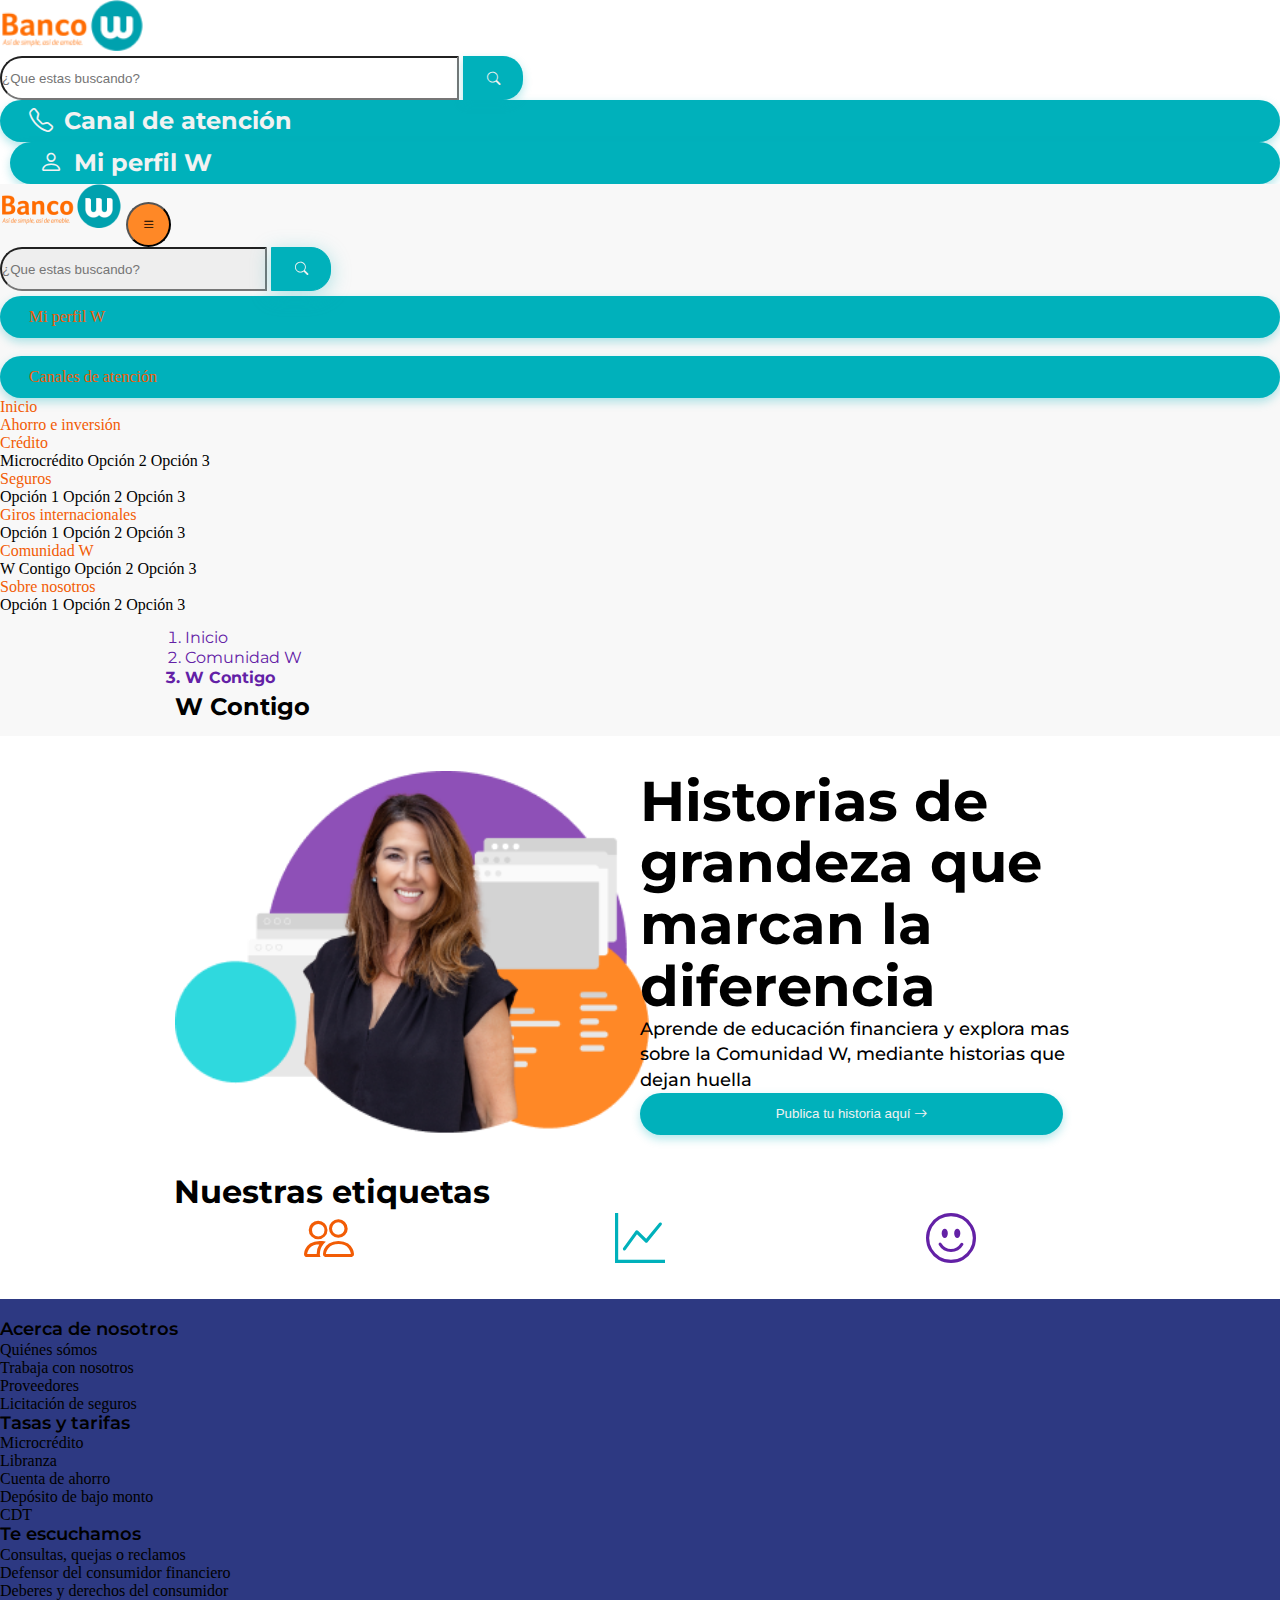
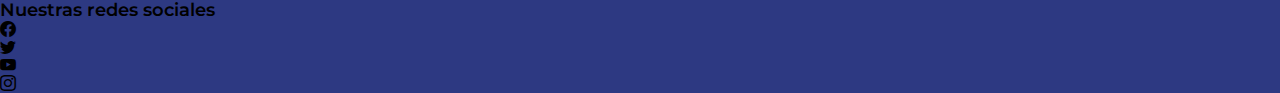
<file: Historias de grandeza/hg.html>
<!DOCTYPE html>
<html lang="en">

<head>
    <meta charset="UTF-8">
    <meta http-equiv="X-UA-Compatible" content="IE=edge">
    <meta name="viewport" content="width=device-width, initial-scale=1.0">
    <title>Historias de Grandeza</title>

    <link rel="stylesheet" href="../style.css">
    <link rel="stylesheet" href="hg.css">
    <link rel="stylesheet" href="../Credito/Microcredito/micro.css">
    <link rel="stylesheet" href="../Codigo-Componentes/Cards/cards.css">
    <link rel="stylesheet" href="../Codigo-Componentes/Tag/style.css">


    <!--Css Bootstrap-->
    <link href="https://cdn.jsdelivr.net/npm/bootstrap@5.3.0-alpha3/dist/css/bootstrap.min.css" rel="stylesheet"
        integrity="sha384-KK94CHFLLe+nY2dmCWGMq91rCGa5gtU4mk92HdvYe+M/SXH301p5ILy+dN9+nJOZ" crossorigin="anonymous">

    <link rel="stylesheet" href="https://cdn.jsdelivr.net/npm/bootstrap-icons@1.10.4/font/bootstrap-icons.css">

    <!--Typography-->
    <link rel="preconnect" href="https://fonts.googleapis.com">
    <link rel="preconnect" href="https://fonts.gstatic.com" crossorigin>
    <link
        href="https://fonts.googleapis.com/css2?family=Montserrat:ital,wght@0,100;0,200;0,300;0,400;0,500;0,600;0,700;0,800;0,900;1,100;1,200;1,300;1,400;1,500;1,600;1,700;1,800;1,900&display=swap"
        rel="stylesheet">

</head>

<body>

    <header>
        <!--Main Navigation-->
        <!-- Primera barra de navegación -->
        <nav class="navbar navbar-expand-lg navbar-light first-nav">
            <div class="container-fluid">
                <!-- Logo -->
                <a class="navbar-brand" href="#">
                    <img class="logo1" src="../images/logo-banco.png" alt="Logo de mi sitio web">
                </a>

                <!-- Buscador -->

                <div class="d-flex justify-content-center align-items-center">
                    <form class="d-flex my-2 my-lg-0">
                        <input class="form-control me-2 placeholder-input-desktop headline4-desktop" type="search"
                            placeholder="¿Que estas buscando?" aria-label="Search">
                        <button class="btn search-button btn-active" type="submit"><i class="bi bi-search"></i></button>
                    </form>
                </div>


                <!-- Botones de canal de atención e iniciar sesión -->
                <div class="collapse navbar-collapse justify-content-end" id="navbarNav">
                    <ul class="navbar-nav">
                        <li class="nav-item ">
                            <a class="nav-link button-medium btn-active text-center headline4" href="#"><i
                                    class="bi bi-telephone distance-icon"></i>Canal de atención</a>
                        </li>
                        <li class="nav-item">
                            <a class="nav-link button-medium btn-active text-center headline4"
                                style="margin-left: 10px;" href="#"><i class="bi bi-person distance-icon"></i>Mi perfil
                                W</a>
                        </li>
                    </ul>
                </div>
            </div>
        </nav>

        <!-- Segunda barra de navegación -->
        <nav class="navbar navbar-expand-lg navbar-dark  second-nav">
            <div class="container-fluid mx-auto ">
                <!-- Marca -->
                <a class="navbar-brand d-md-none" href="#">
                    <img class="logo" src="../images/logo-banco.png" alt="Logo de mi sitio web">
                </a>

                <!-- Botón para abrir la barra de navegación -->
                <button class="navbar-toggler ms-auto button-toggler" type="button" data-bs-toggle="collapse"
                    data-bs-target="#navbarNav2" aria-controls="navbarNav2" aria-expanded="false"
                    aria-label="Toggle navigation">
                    <span class="bi bi-list"></span>
                </button>

                <!-- Opciones de navegación -->

                <div class="collapse navbar-collapse" id="navbarNav2">
                    <form id="search-2" class="d-md-none d-flex mx-auto my-2 my-lg-0">
                        <input class="form-control me-2 placeholder-input-mobile mx-auto" type="search"
                            placeholder="¿Que estas buscando?" aria-label="Search">
                        <button class="btn btn-outline search-button mx-auto" type="submit"><i
                                class="bi bi-search"></i></button>

                    </form>

                    <ul class="navbar-nav mx-auto">
                        <li class="nav-item d-md-none d-block">
                            <a class="nav-link button-medium btn-active text-center text-white mx-auto"
                                style="margin-top: 5px;" href="#">Mi perfil W</a>
                        </li>
                        <li class="nav-item d-md-none d-block">
                            <a class="nav-link button-medium btn-active text-center text-white mx-auto "
                                style="margin-top: 18px;" href="#">Canales de atención</a>
                        </li>


                        <li class="nav-item border-bottom-gg">
                            <a class="nav-link" href="/Landing Page/landing.html">Inicio</a>
                        </li>
                        <li class="nav-item border-bottom-gg">
                            <a class="nav-link" href="#">Ahorro e inversión</a>
                        </li>
                        <li class="nav-item dropdown border-bottom-gg">
                            <a class="nav-link dropdown-toggle nav-link-pressed" href="#" id="navbarDropdown"
                                role="button" data-bs-toggle="dropdown" aria-expanded="false">
                                Crédito
                            </a>
                            <div class="dropdown-menu" aria-labelledby="navbarDropdown">
                                <a class="dropdown-item"
                                    href="../Credito/Microcredito/microcredito.html">Microcrédito</a>
                                <a class="dropdown-item" href="#">Opción 2</a>
                                <a class="dropdown-item" href="#">Opción 3</a>
                            </div>
                        </li>

                        <li class="nav-item dropdown border-bottom-gg">
                            <a class="nav-link dropdown-toggle" href="#" id="navbarDropdown" role="button"
                                data-bs-toggle="dropdown" aria-expanded="false">
                                Seguros
                            </a>
                            <div class="dropdown-menu" aria-labelledby="navbarDropdown">
                                <a class="dropdown-item" href="#">Opción 1</a>
                                <a class="dropdown-item" href="#">Opción 2</a>
                                <a class="dropdown-item" href="#">Opción 3</a>
                            </div>
                        </li>
                        <li class="nav-item dropdown border-bottom-gg">
                            <a class="nav-link dropdown-toggle" href="#" id="navbarDropdown" role="button"
                                data-bs-toggle="dropdown" aria-expanded="false">
                                Giros internacionales
                            </a>
                            <div class="dropdown-menu" aria-labelledby="navbarDropdown">
                                <a class="dropdown-item" href="#">Opción 1</a>
                                <a class="dropdown-item" href="#">Opción 2</a>
                                <a class="dropdown-item" href="#">Opción 3</a>
                            </div>
                        </li>
                        <li class="nav-item dropdown border-bottom-gg">
                            <a class="nav-link dropdown-toggle" href="#" id="navbarDropdown" role="button"
                                data-bs-toggle="dropdown" aria-expanded="false">
                                Comunidad W
                            </a>
                            <div class="dropdown-menu" aria-labelledby="navbarDropdown">
                                <a class="dropdown-item" href="/Historias de grandeza/hg.html">W Contigo</a>
                                <a class="dropdown-item" href="#">Opción 2</a>
                                <a class="dropdown-item" href="#">Opción 3</a>
                            </div>
                        </li>
                        <li class="nav-item dropdown ">
                            <a class="nav-link dropdown-toggle" href="#" id="navbarDropdown" role="button"
                                data-bs-toggle="dropdown" aria-expanded="false">
                                Sobre nosotros
                            </a>
                            <div class="dropdown-menu" aria-labelledby="navbarDropdown">
                                <a class="dropdown-item" href="#">Opción 1</a>
                                <a class="dropdown-item" href="#">Opción 2</a>
                                <a class="dropdown-item" href="#">Opción 3</a>
                            </div>
                        </li>


                    </ul>
                </div>
            </div>
        </nav>
    </header>

    <div class="title-container">

        <nav aria-label="breadcrumb" style="--bs-breadcrumb-divider: '>'">
            <ol class="breadcrumb">
                <li class="breadcrumb-item"><a href="../Landing Page/landing.html">Inicio</a></li>
                <li class="breadcrumb-item"><a href="#">Comunidad W</a></li>
                <li class="breadcrumb-item active" aria-current="page">W Contigo</li>
            </ol>
        </nav>

        <h1 class="headline4">W Contigo</h1>
    </div>

    <article id="share">
        <div id="container-img-share">
            <img class="img-mobile1" src="../images/hg-mobile1.png" alt="">
        </div>
        <div id="container-text-btn">
            <h1 class="headline1"> Historias de grandeza que marcan la diferencia </h1>
            <p class="body1"> Aprende de educación financiera y explora mas sobre la Comunidad W,
                mediante historias que
                dejan huella </p>
            <a href="/Historias de grandeza/hgform.html">

                <button class="button-large btn-active"> Publica tu historia aquí <i class="bi bi-arrow-right"></i>
                </button>
            </a>
        </div>
    </article>

    <div id="filter-container">
        <button class="button-small btn-active"> <i class="bi bi-filter"></i> Filtro </button>
    </div>

    <div id="tags-container" style="padding-top: 20px;">
        <button class="button-medium btn-outline text-button-link-normal"> Aprende en Familia </button>
        <button class="button-medium btn-outline text-button-link-normal"> Crece con tu negocio </button>
        <button class="button-medium btn-outline text-button-link-normal"> Crecemos juntos </button>
    </div>

    <section id="articles-container">
        <article class="card">
            <a href="#">
                <img class="img_in_card" src="../images/hg-mobile2.png" width="328px">
                <section class="tags_section">

                    <!-- Aca es poner las tag que hizo guevara -->
                    <span class="badge rounded-pill w-tag grow-tag">Crecemos Juntos</span>
                    <span class="badge rounded-pill w-tag family-tag">Aprende en Familia</span>
                </section>
                <section>
                    <h5 class="card_tittle ">Me encanta banco W</h5>
                    <p class="text_in_card">Las mejores opciones en cuanto a apoyo financiero, este banco me salvó con
                        su crédito gotahorro ya que me ayudó a... </p>
                </section>

                <section class="options_list">
                    <section class="at_left">
                        <section class="likes_card">
                            <i class="bi bi-heart-fill icon-article"></i>
                            <p class="num_likes">115</p>
                        </section>
                        <section class="comments_card">
                            <i class="bi bi-chat-left-text"></i>
                            <p class="num_comments">15</p>

                        </section>
                    </section>
                    <section class="at_right">
                        <img src="../Codigo-Componentes/Cards/imges/options.svg" alt="">
                    </section>
                </section>
            </a>
        </article>

        <article class="card">
            <a href="#">
                <img class="img_in_card" src="../images/hg-mobile3.png" width="328px">
                <section class="tags_section">

                    <!-- Aca es poner las tag que hizo guevara -->
                    <span class="badge rounded-pill w-tag business-tag">Fortalece tu Negocio</span>
                </section>
                <section>
                    <h5 class="card_tittle ">La constancia nos llevan a cumplir nuestros sueños</h5>
                    <p class="text_in_card">Conoce la historia de Tomás quien, con su empresa de distribución y
                        plásticos ha logrado salir adelante... </p>
                </section>

                <section class="options_list">
                    <section class="at_left">
                        <section class="likes_card">
                            <i class="bi bi-heart-fill icon-article"></i>
                            <p class="num_likes">115</p>
                        </section>
                        <section class="comments_card">
                            <i class="bi bi-chat-left-text"></i>
                            <p class="num_comments">15</p>

                        </section>
                    </section>
                    <section class="at_right">
                        <img src="../Codigo-Componentes/Cards/imges/options.svg" alt="">
                    </section>
                </section>
            </a>
        </article>

        <article class="card">
            <a href="../Historias de grandeza/hgpublish.html">
                <img class="img_in_card" src="../images/hg-mobile4.png" width="328px">
                <section class="tags_section">

                    <!-- Aca es poner las tag que hizo guevara -->
                    <span class="badge rounded-pill w-tag grow-tag">Crecemos Juntos</span>
                </section>
                <section>
                    <h5 class="card_tittle ">Microcrédito una buena opción </h5>
                    <p class="text_in_card">Al principio no sabíamos que era un microcrédito pero luego nos enteramos
                        que era la mejor opción gracias a que.. </p>
                </section>

                <section class="options_list">
                    <section class="at_left">
                        <section class="likes_card">
                            <i class="bi bi-heart-fill icon-article"></i>
                            <p class="num_likes">115</p>
                        </section>
                        <section class="comments_card">
                            <i class="bi bi-chat-left-text"></i>
                            <p class="num_comments">15</p>

                        </section>
                    </section>
                    <section class="at_right">
                        <img src="../Codigo-Componentes/Cards/imges/options.svg" alt="">
                    </section>
                </section>
            </a>
        </article>

        <button class="button-small btn-active" style="margin:30px 20px 10px 20px;"> Ver más </button>
    </section>

    <section id="others-actions">
        <section class="card">
            <a href="/Historias de grandeza/hgform.html">
                <img class="img_in_card" src="../images/hg-mobile5.png" alt="">
                <h5 class="card_tittle ">Atrévete a ser parte de la Comunidad W</h5>
                <p class="text_in_card">Cuéntanos tu historia de grandeza, agrega una categoría y se parte de la
                    comunidad W</p>
                <button class="btn-active medium-active">Publica tu historia</button>
            </a>
        </section>

        <section class="card">
            <a href="#">
                <i class="bi bi-people icon-card"></i>
                <h5 class="card_tittle ">Conoce más sobre
                    nuestras categorías</h5>
                <p class="text_in_card">Aprende sobre nuestras categorías, estas te ayudaran a encontrar las historias
                    que mas se ajusten a tus intereses</p>
                <button class="btn-active medium-active">Continuar</button>

            </a>
        </section>
    </section>

    <section id="ours-labels">
        <h3 class="headline3 h3-desk">Nuestras etiquetas</h3>
        <div id="icons-others">
            <i class="bi bi-people others-icon" style="color: var(--color-orange1)"></i>
            <i class="bi bi-graph-up others-icon 2" style="color: var(--color-blue1)"></i>
            <i class="bi bi-emoji-smile others-icon 3" style="color: var(--color-violet1)"></i>
        </div>
    </section>


    <!-- Footer -->
    <footer class="footerW" style="margin-top: 30px;">
        <div class="container">
            <div class="row">
                <div class="col-md-3">
                    <h5 class="headline5 text-white border-bottom pb-2">Acerca de nosotros</h5>
                    <ul class="list-unstyled">
                        <li><a href="#" class="text-white">Quiénes sómos</a></li>
                        <li><a href="#" class="text-white">Trabaja con nosotros</a></li>
                        <li><a href="#" class="text-white">Proveedores</a></li>
                        <li><a href="#" class="text-white">Licitación de seguros</a></li>
                    </ul>
                </div>
                <div class="col-md-3">
                    <h5 class="headline5 text-white border-bottom pb-2">Tasas y tarifas</h5>
                    <ul class="list-unstyled">
                        <li><a href="#" class="text-white">Microcrédito</a></li>
                        <li><a href="#" class="text-white">Libranza</a></li>
                        <li><a href="#" class="text-white">Cuenta de ahorro</a></li>
                        <li><a href="#" class="text-white">Depósito de bajo monto</a></li>
                        <li><a href="#" class="text-white">CDT</a></li>
                    </ul>
                </div>
                <div class="col-md-3">
                    <h5 class="headline5 text-white border-bottom pb-2">Te escuchamos</h5>
                    <ul class="list-unstyled">
                        <li><a href="#" class="text-white">Consultas, quejas o reclamos</a></li>
                        <li><a href="#" class="text-white">Defensor del consumidor financiero</a></li>
                        <li><a href="#" class="text-white">Deberes y derechos del consumidor</a></li>
                    </ul>
                </div>
                <div class="col-md-3">
                    <h5 class="headline5 text-white border-bottom pb-2">Nuestras redes sociales</h5>
                    <ul class="list-unstyled d-flex ">
                        <li class="px-4"><a href="#" class="text-white "><i class="bi bi-facebook h2"></i></a></li>
                        <li class="px-4"><a href="#" class="text-white"><i class="bi bi-twitter h2"></i></a></li>
                        <li class="px-4"><a href="#" class="text-white"><i class="bi bi-youtube h2 "></i></a></li>
                        <li class="px-4"><a href="#" class="text-white"><i class="bi bi-instagram h2"></i></a></li>
                    </ul>
                </div>
            </div>
        </div>
    </footer>


    <script src="https://cdn.jsdelivr.net/npm/bootstrap@5.3.0-alpha3/dist/js/bootstrap.bundle.min.js"
        integrity="sha384-ENjdO4Dr2bkBIFxQpeoTz1HIcje39Wm4jDKdf19U8gI4ddQ3GYNS7NTKfAdVQSZe" crossorigin="anonymous">
    </script>


</body>

</html>
</file>
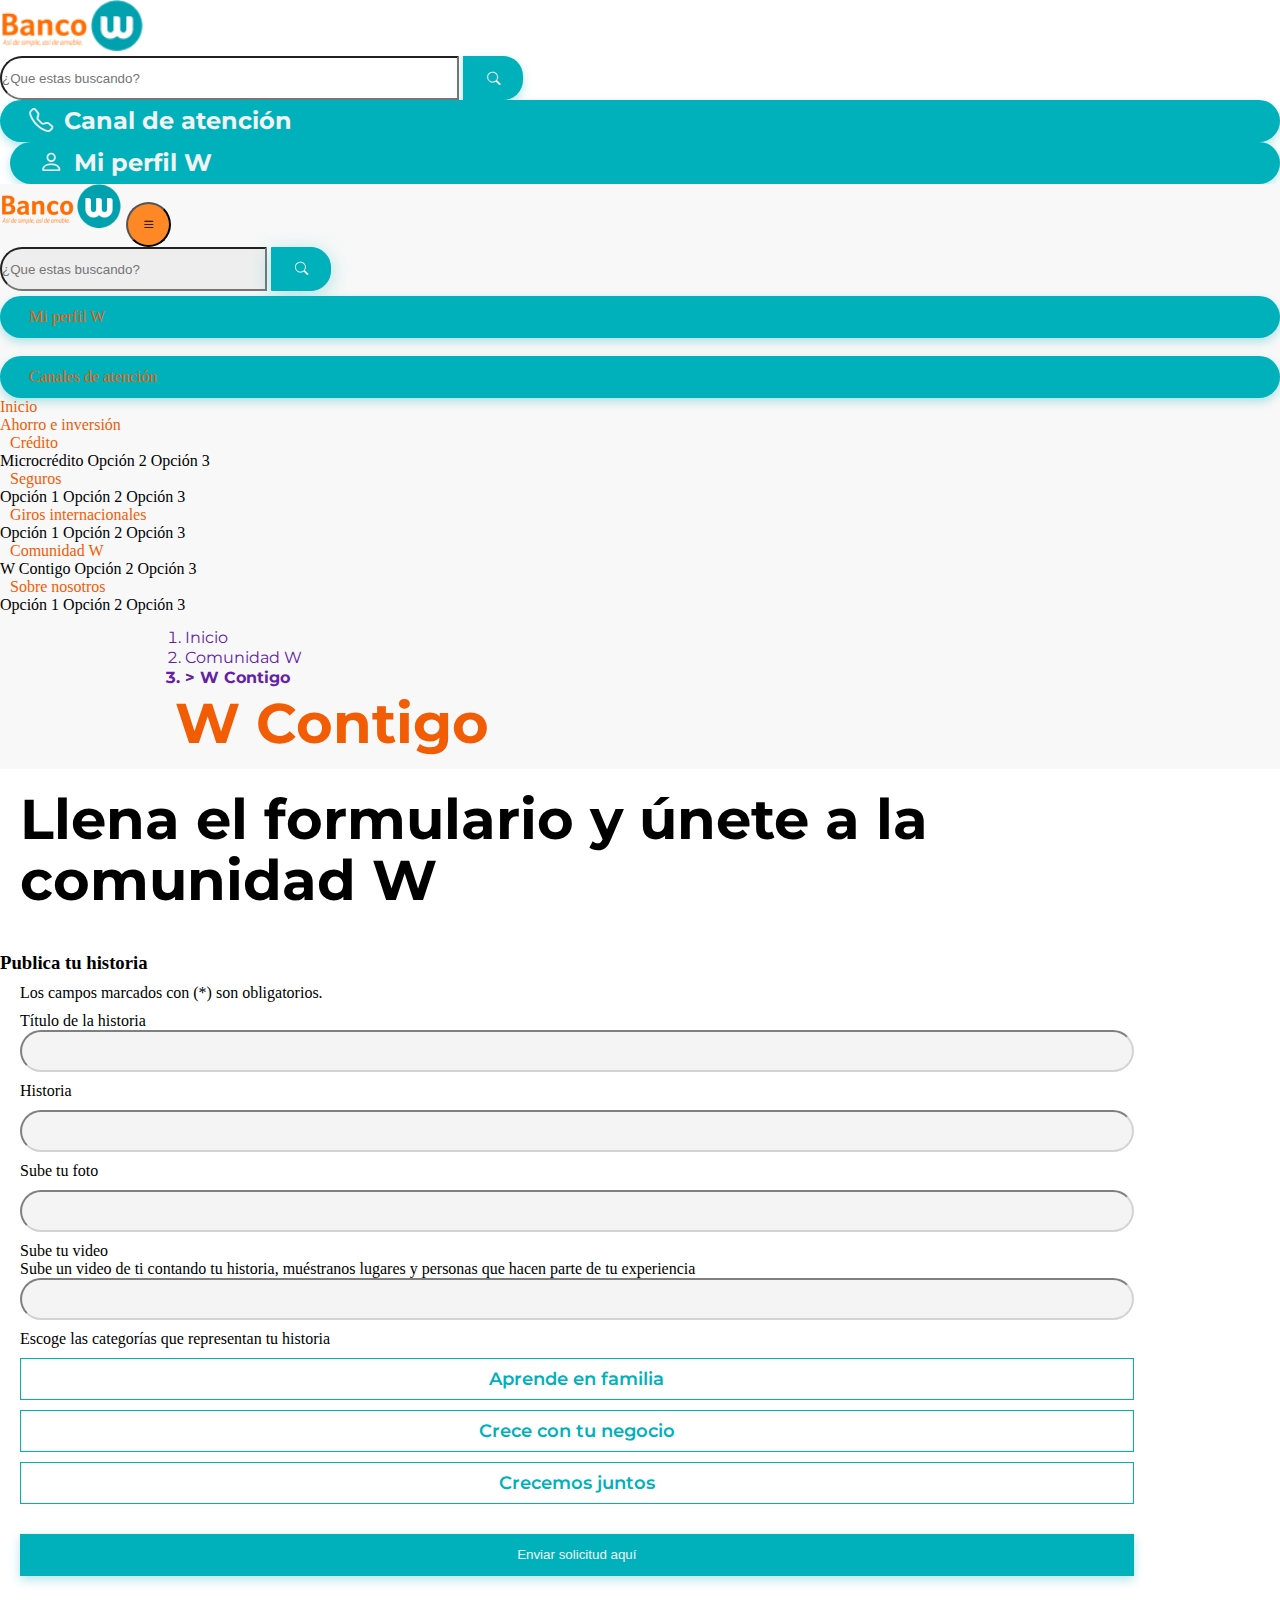
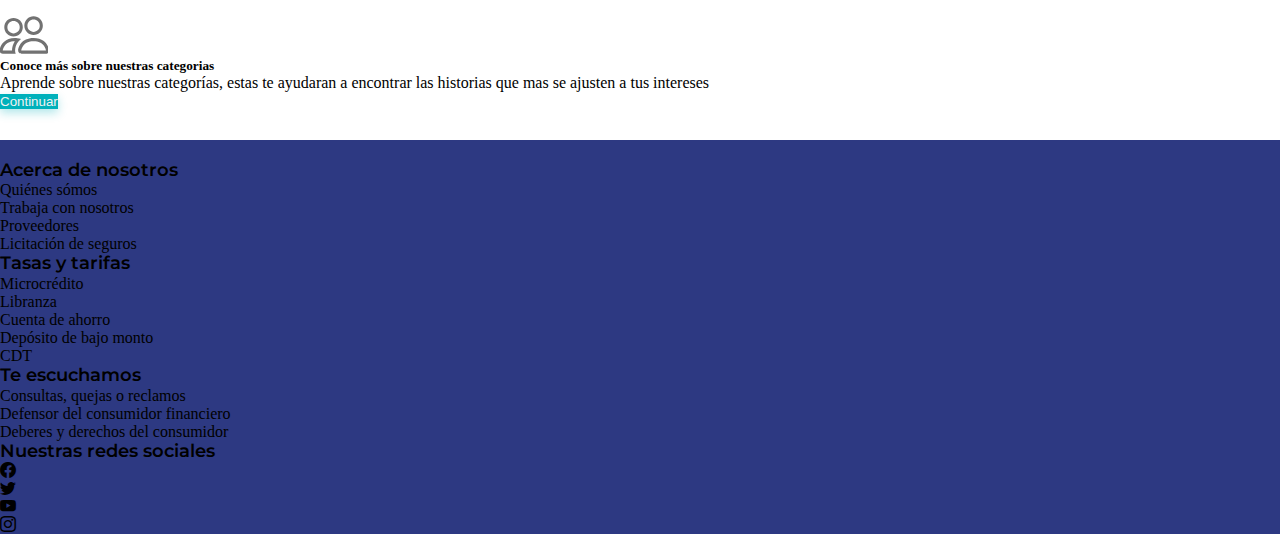
<file: Historias de grandeza/hgform.html>
<!DOCTYPE html>
<html lang="en">

<head>
    <meta charset="UTF-8">
    <meta http-equiv="X-UA-Compatible" content="IE=edge">
    <meta name="viewport" content="width=device-width, initial-scale=1.0">
    <title>Historias de Grandeza</title>
    <link rel="stylesheet" href="../style.css">
    <link rel="stylesheet" href="hg.css">
    <link rel="stylesheet" href="../Credito/Microcredito/micro.css">
    <link rel="stylesheet" href="../Codigo-Componentes/Cards/cards.css">
    <link rel="stylesheet" href="../Codigo-Componentes/Tag/style.css">
    <link rel="stylesheet" href="/Codigo-Componentes/Inputs mobile/insputsStyle.css">

    <!--Css Bootstrap-->
    <link href="https://cdn.jsdelivr.net/npm/bootstrap@5.3.0-alpha3/dist/css/bootstrap.min.css" rel="stylesheet"
        integrity="sha384-KK94CHFLLe+nY2dmCWGMq91rCGa5gtU4mk92HdvYe+M/SXH301p5ILy+dN9+nJOZ" crossorigin="anonymous">

    <link rel="stylesheet" href="https://cdn.jsdelivr.net/npm/bootstrap-icons@1.10.4/font/bootstrap-icons.css">

    <!--Typography-->
    <link rel="preconnect" href="https://fonts.googleapis.com">
    <link rel="preconnect" href="https://fonts.gstatic.com" crossorigin>
    <link
        href="https://fonts.googleapis.com/css2?family=Montserrat:ital,wght@0,100;0,200;0,300;0,400;0,500;0,600;0,700;0,800;0,900;1,100;1,200;1,300;1,400;1,500;1,600;1,700;1,800;1,900&display=swap"
        rel="stylesheet">

</head>

<body>

    <header>
        <!--Main Navigation-->
        <!-- Primera barra de navegación -->
        <nav class="navbar navbar-expand-lg navbar-light first-nav">
            <div class="container-fluid">
                <!-- Logo -->
                <a class="navbar-brand" href="#">
                    <img class="logo1" src="../images/logo-banco.png" alt="Logo de mi sitio web">
                </a>

                <!-- Buscador -->

                <div class="d-flex justify-content-center align-items-center">
                    <form class="d-flex my-2 my-lg-0">
                        <input class="form-control me-2 placeholder-input-desktop headline4-desktop" type="search"
                            placeholder="¿Que estas buscando?" aria-label="Search">
                        <button class="btn search-button btn-active" type="submit"><i class="bi bi-search"></i></button>
                    </form>
                </div>


                <!-- Botones de canal de atención e iniciar sesión -->
                <div class="collapse navbar-collapse justify-content-end" id="navbarNav">
                    <ul class="navbar-nav">
                        <li class="nav-item ">
                            <a class="nav-link button-medium btn-active text-center headline4" href="#"><i
                                    class="bi bi-telephone distance-icon"></i>Canal de atención</a>
                        </li>
                        <li class="nav-item">
                            <a class="nav-link button-medium btn-active text-center headline4"
                                style="margin-left: 10px;" href="#"><i class="bi bi-person distance-icon"></i>Mi perfil
                                W</a>
                        </li>
                    </ul>
                </div>
            </div>
        </nav>

        <!-- Segunda barra de navegación -->
        <nav class="navbar navbar-expand-lg navbar-dark  second-nav">
            <div class="container-fluid mx-auto ">
                <!-- Marca -->
                <a class="navbar-brand d-md-none" href="#">
                    <img class="logo" src="../images/logo-banco.png" alt="Logo de mi sitio web">
                </a>

                <!-- Botón para abrir la barra de navegación -->
                <button class="navbar-toggler ms-auto button-toggler" type="button" data-bs-toggle="collapse"
                    data-bs-target="#navbarNav2" aria-controls="navbarNav2" aria-expanded="false"
                    aria-label="Toggle navigation">
                    <span class="bi bi-list"></span>
                </button>

                <!-- Opciones de navegación -->

                <div class="collapse navbar-collapse" id="navbarNav2">
                    <form id="search-2" class="d-md-none d-flex mx-auto my-2 my-lg-0">
                        <input class="form-control me-2 placeholder-input-mobile mx-auto" type="search"
                            placeholder="¿Que estas buscando?" aria-label="Search">
                        <button class="btn btn-outline search-button mx-auto" type="submit"><i
                                class="bi bi-search"></i></button>

                    </form>

                    <ul class="navbar-nav mx-auto">
                        <li class="nav-item d-md-none d-block">
                            <a class="nav-link button-medium btn-active text-center text-white mx-auto"
                                style="margin-top: 5px;" href="#">Mi perfil W</a>
                        </li>
                        <li class="nav-item d-md-none d-block">
                            <a class="nav-link button-medium btn-active text-center text-white mx-auto "
                                style="margin-top: 18px;" href="#">Canales de atención</a>
                        </li>


                        <li class="nav-item border-bottom-gg">
                            <a class="nav-link" href="/Landing Page/landing.html">Inicio</a>
                        </li>
                        <li class="nav-item border-bottom-gg">
                            <a class="nav-link" href="#">Ahorro e inversión</a>
                        </li>
                        <li class="nav-item dropdown border-bottom-gg">
                            <a class="nav-link dropdown-toggle nav-link-pressed" href="#" id="navbarDropdown"
                                role="button" data-bs-toggle="dropdown" aria-expanded="false">
                                Crédito
                            </a>
                            <div class="dropdown-menu" aria-labelledby="navbarDropdown">
                                <a class="dropdown-item"
                                    href="../Credito/Microcredito/microcredito.html">Microcrédito</a>
                                <a class="dropdown-item" href="#">Opción 2</a>
                                <a class="dropdown-item" href="#">Opción 3</a>
                            </div>
                        </li>

                        <li class="nav-item dropdown border-bottom-gg">
                            <a class="nav-link dropdown-toggle" href="#" id="navbarDropdown" role="button"
                                data-bs-toggle="dropdown" aria-expanded="false">
                                Seguros
                            </a>
                            <div class="dropdown-menu" aria-labelledby="navbarDropdown">
                                <a class="dropdown-item" href="#">Opción 1</a>
                                <a class="dropdown-item" href="#">Opción 2</a>
                                <a class="dropdown-item" href="#">Opción 3</a>
                            </div>
                        </li>
                        <li class="nav-item dropdown border-bottom-gg">
                            <a class="nav-link dropdown-toggle" href="#" id="navbarDropdown" role="button"
                                data-bs-toggle="dropdown" aria-expanded="false">
                                Giros internacionales
                            </a>
                            <div class="dropdown-menu" aria-labelledby="navbarDropdown">
                                <a class="dropdown-item" href="#">Opción 1</a>
                                <a class="dropdown-item" href="#">Opción 2</a>
                                <a class="dropdown-item" href="#">Opción 3</a>
                            </div>
                        </li>
                        <li class="nav-item dropdown border-bottom-gg">
                            <a class="nav-link dropdown-toggle" href="#" id="navbarDropdown" role="button"
                                data-bs-toggle="dropdown" aria-expanded="false">
                                Comunidad W
                            </a>
                            <div class="dropdown-menu" aria-labelledby="navbarDropdown">
                                <a class="dropdown-item" href="/Historias de grandeza/hg.html">W Contigo</a>
                                <a class="dropdown-item" href="#">Opción 2</a>
                                <a class="dropdown-item" href="#">Opción 3</a>
                            </div>
                        </li>
                        <li class="nav-item dropdown ">
                            <a class="nav-link dropdown-toggle" href="#" id="navbarDropdown" role="button"
                                data-bs-toggle="dropdown" aria-expanded="false">
                                Sobre nosotros
                            </a>
                            <div class="dropdown-menu" aria-labelledby="navbarDropdown">
                                <a class="dropdown-item" href="#">Opción 1</a>
                                <a class="dropdown-item" href="#">Opción 2</a>
                                <a class="dropdown-item" href="#">Opción 3</a>
                            </div>
                        </li>


                    </ul>
                </div>
            </div>
        </nav>
    </header>

    <!--Migas de pan-->
    <div class="title-container">

        <nav aria-label="breadcrumb" style="--bs-breadcrumb-divider: '>'">
            <ol class="breadcrumb">
                <li class="breadcrumb-item"><a href="../Landing Page/landing.html">Inicio</a></li>
                <li class="breadcrumb-item"><a href="#">Comunidad W</a></li>
                <a href="../Historias de grandeza/hg.html">
                    <li class="breadcrumb-item active" aria-current="page"> > W Contigo</li>
                </a>
            </ol>
        </nav>

        <h1 class="headline1" style="color: var(--color-orange1)">W Contigo</h1>
    </div>


    <!--Formulario para historias de BancoW-->
    <h1 class="headline1" style="padding: 20px;">Llena el formulario y únete a la comunidad W</h1>

    <section class="card">
        <section class="tittle-in-form">
            <h3 class="card_tittle_form">Publica tu historia</h5>
        </section>
        <form action="" style="padding: 0px;">

            <div>
                <p class="text_aclaracion_campos" style="padding: 10px 20px">Los campos marcados con (*) son
                    obligatorios.</p>
            </div>

            <div class="campo_in_form">
                <p class="nombre_del_campo" style="padding: 0px 20px">Título de la historia</p>
                <input class="form-control rounded-pill"
                    style="width: 87%; height: 42px; margin: 0px 20px; border-color: #D3D3D3; background-color: #F4F4F4; border-radius: 48px;">
            </div>

            <div class="campo_in_form">
                <p class="nombre_del_campo" style="padding: 10px 20px">Historia</p>
                <input class="form-control rounded-pill"
                    style="width: 87%; height: 42px; margin: 0px 20px; border-color: #D3D3D3; background-color: #F4F4F4; border-radius: 48px;">
            </div>

            <div class="campo_in_form">
                <p class="nombre_del_campo" style="padding: 10px 20px">Sube tu foto</p>
                <input class="form-control rounded-pill"
                    style="width: 87%; height: 42px; margin: 0px 20px; border-color: #D3D3D3; background-color: #F4F4F4; border-radius: 48px;">
                <div class="input"></div>
            </div>

            <div class="campo_in_form">
                <p class="nombre_del_campo" style="padding: 10px 20px">Sube tu video</p>
                <p class="text_aclaracion_campos" style="padding: 0px 20px; margin-top: -10px;">Sube un video de ti
                    contando tu historia, muéstranos lugares y
                    personas que hacen parte de tu experiencia </p>
                <input class="form-control rounded-pill"
                    style="width: 87%; height: 42px; margin: 0px 20px; border-color: #D3D3D3; background-color: #F4F4F4; border-radius: 48px;">
            </div>

            <div class="campo_in_form">
                <p class="nombre_del_campo" style="padding: 10px 20px">Escoge las categorías que representan tu historia
                </p>
                <button class="btn rounded-pill text-button-link-normal" type="button" id="Button1"
                    style="width: 87%; height: 42px; margin: 0px 20px; border: 1px solid #00B1BB; background-color: #FFFFFF; color: #00B1BB; margin-bottom: 10px;">
                    Aprende en familia
                </button>
                <br> <!-- Añade un salto de línea para separar los botones -->
                <button class="btn rounded-pill text-button-link-normal" type="button" id="Button2"
                    style="width: 87%; height: 42px; margin: 0px 20px; border: 1px solid #00B1BB; background-color: #FFFFFF; color: #00B1BB; margin-bottom: 10px;">
                    Crece con tu negocio
                </button>
                <br> <!-- Añade un salto de línea para separar los botones -->
                <button class="btn rounded-pill text-button-link-normal" type="button" id="Button3"
                    style="width: 87%; height: 42px; margin: 0px 20px; border: 1px solid #00B1BB; background-color: #FFFFFF; color: #00B1BB; margin-bottom: 10px;">
                    Crecemos juntos
                </button>

                <!-- Script para cambiar el estado del botón al hacer clic -->
                <script>
                    var button1 = document.getElementById('Button1');
                    var button2 = document.getElementById('Button2');
                    var button3 = document.getElementById('Button3');

                    button1.addEventListener('click', function () {
                        this.style.backgroundColor = '#00B1BB';
                        this.style.color = '#FFFFFF';
                    });

                    button2.addEventListener('click', function () {
                        this.style.backgroundColor = '#00B1BB';
                        this.style.color = '#FFFFFF';
                    });

                    button3.addEventListener('click', function () {
                        this.style.backgroundColor = '#00B1BB';
                        this.style.color = '#FFFFFF';
                    });
                </script>
            </div>

            <button class="btn-active large-active" id="submit-btn"
                style="width: 87%; height: 42px; margin: 20px 20px;">Enviar solicitud aquí</button>

            <!-- Elemento emergente -->
            <div id="popup" class="popup">
                <div class="popup-content">
                    <span class="popup-close">&times;</span>
                    <h3>Solicitud enviada exitosamente</h3>
                </div>
            </div>

            <!-- CSS para la tarjeta de confirmación -->
            <style>
                /* Estilos para el elemento emergente */
                .popup {
                    display: none;
                    position: fixed;
                    z-index: 1;
                    left: 0;
                    top: 0;
                    width: 100%;
                    height: 100%;
                    overflow: auto;
                    background-color: rgba(0, 0, 0, 0.4);
                }

                .popup-content {
                    background-color: #f9f9f9;
                    margin: 15% auto;
                    padding: 20px;
                    border: 1px solid #888;
                    width: 50%;
                    border-radius: 20px;
                    font-family: 'Montserrat', sans-serif;
                }

                .popup-close {
                    color: #aaa;
                    float: right;
                    font-size: 28px;
                    font-weight: bold;
                }

                .popup-close:hover,
                .popup-close:focus {
                    color: black;
                    text-decoration: none;
                    cursor: pointer;
                }
            </style>

            <!-- JavaScript para mostrar y ocultar la tarjeta de confirmación -->
            <script>
                const submitBtn = document.getElementById('submit-btn');
                const popup = document.getElementById('popup');
                const popupClose = document.querySelector('.popup-close');

                submitBtn.addEventListener('click', function (event) {
                    event.preventDefault(); // Evitar el comportamiento predeterminado de envío de formulario
                    popup.style.display = 'block';
                });

                popupClose.addEventListener('click', function () {
                    popup.style.display = 'none';
                });

                window.addEventListener('click', function (event) {
                    if (event.target == popup) {
                        popup.style.display = 'none';
                    }
                });
            </script>

        </form>
    </section>

    <!--Card categorías-->
    <section class="card">
        <a href="#">
            <img src="/Codigo-Componentes/Cards/imges/Vectorpersonitas.svg" alt="">
            <h5 class="card_tittle orangeTyped">Conoce más sobre nuestras categorias</h5>
            <p class="text_in_card">Aprende sobre nuestras categorías, estas te ayudaran a encontrar las historias que
                mas se ajusten a tus intereses</p>
            <button class="btn-active large-active">Continuar</button>
        </a>
    </section>

    <script src="https://cdn.jsdelivr.net/npm/bootstrap@5.3.0-alpha3/dist/js/bootstrap.bundle.min.js"
        integrity="sha384-ENjdO4Dr2bkBIFxQpeoTz1HIcje39Wm4jDKdf19U8gI4ddQ3GYNS7NTKfAdVQSZe" crossorigin="anonymous">
    </script>

    <!-- Footer -->
    <footer class="footerW" style="margin-top: 30px;">
        <div class="container">
            <div class="row">
                <div class="col-md-3">
                    <h5 class="headline5 text-white border-bottom pb-2">Acerca de nosotros</h5>
                    <ul class="list-unstyled">
                        <li><a href="#" class="text-white">Quiénes sómos</a></li>
                        <li><a href="#" class="text-white">Trabaja con nosotros</a></li>
                        <li><a href="#" class="text-white">Proveedores</a></li>
                        <li><a href="#" class="text-white">Licitación de seguros</a></li>
                    </ul>
                </div>
                <div class="col-md-3">
                    <h5 class="headline5 text-white border-bottom pb-2">Tasas y tarifas</h5>
                    <ul class="list-unstyled">
                        <li><a href="#" class="text-white">Microcrédito</a></li>
                        <li><a href="#" class="text-white">Libranza</a></li>
                        <li><a href="#" class="text-white">Cuenta de ahorro</a></li>
                        <li><a href="#" class="text-white">Depósito de bajo monto</a></li>
                        <li><a href="#" class="text-white">CDT</a></li>
                    </ul>
                </div>
                <div class="col-md-3">
                    <h5 class="headline5 text-white border-bottom pb-2">Te escuchamos</h5>
                    <ul class="list-unstyled">
                        <li><a href="#" class="text-white">Consultas, quejas o reclamos</a></li>
                        <li><a href="#" class="text-white">Defensor del consumidor financiero</a></li>
                        <li><a href="#" class="text-white">Deberes y derechos del consumidor</a></li>
                    </ul>
                </div>
                <div class="col-md-3">
                    <h5 class="headline5 text-white border-bottom pb-2">Nuestras redes sociales</h5>
                    <ul class="list-unstyled d-flex ">
                        <li class="px-4"><a href="#" class="text-white "><i class="bi bi-facebook h2"></i></a></li>
                        <li class="px-4"><a href="#" class="text-white"><i class="bi bi-twitter h2"></i></a></li>
                        <li class="px-4"><a href="#" class="text-white"><i class="bi bi-youtube h2 "></i></a></li>
                        <li class="px-4"><a href="#" class="text-white"><i class="bi bi-instagram h2"></i></a></li>
                    </ul>
                </div>
            </div>
        </div>
    </footer>


</body>

</html>
</file>
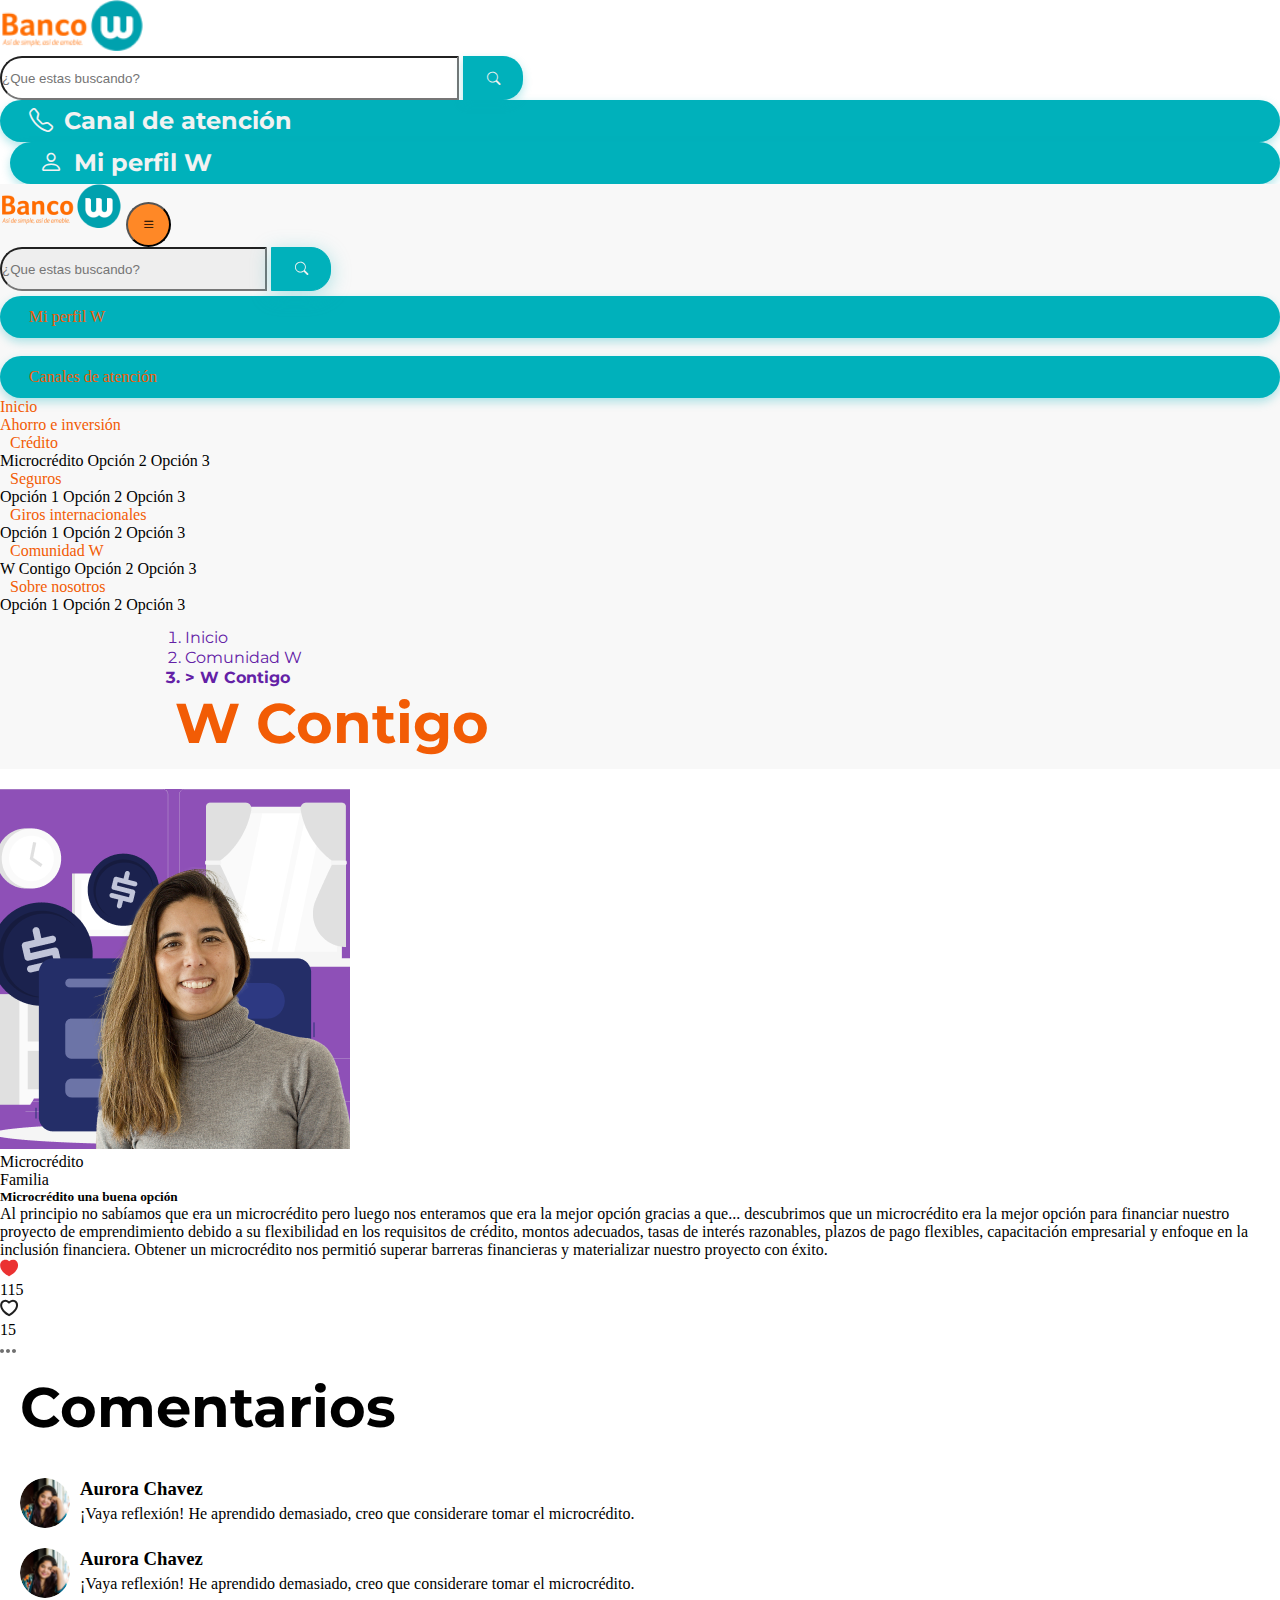
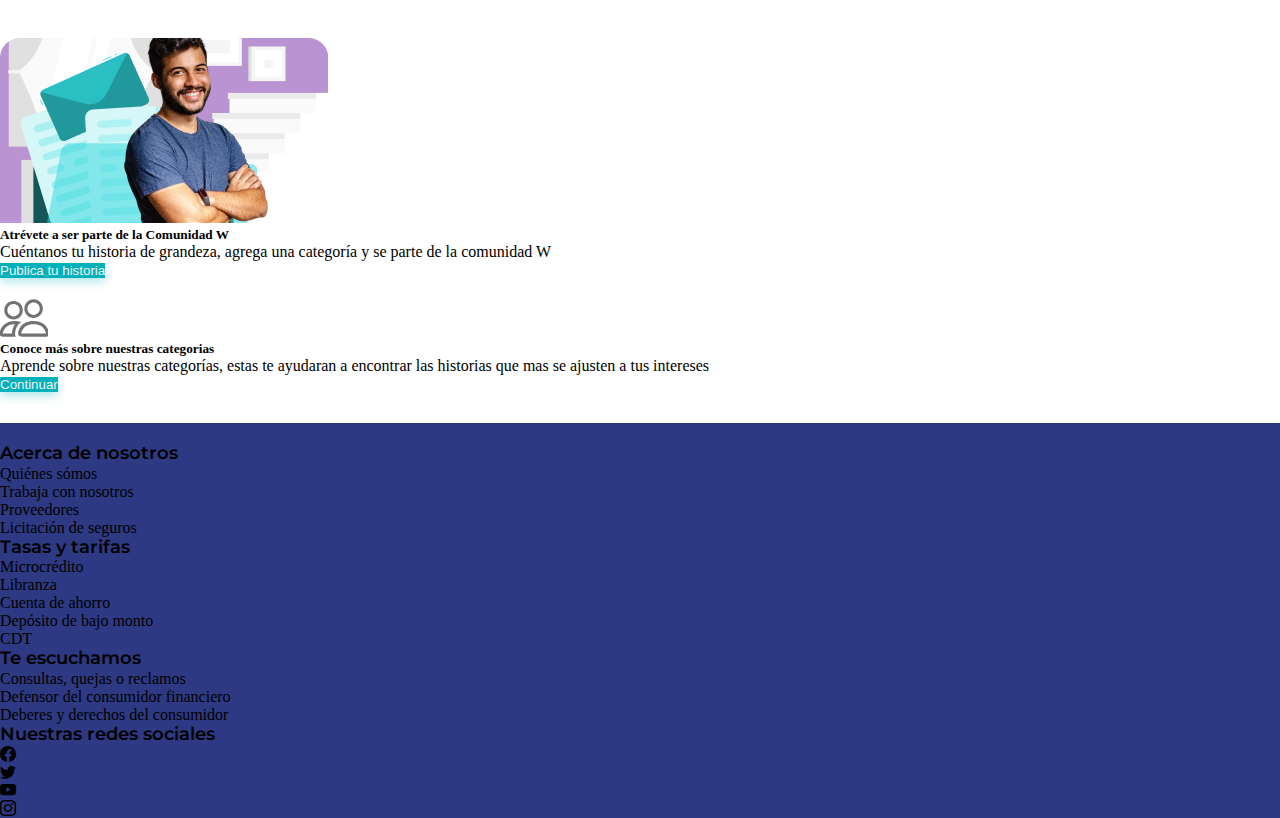
<file: Historias de grandeza/hgpublish.html>
<!DOCTYPE html>
<html lang="en">

<head>
    <meta charset="UTF-8">
    <meta http-equiv="X-UA-Compatible" content="IE=edge">
    <meta name="viewport" content="width=device-width, initial-scale=1.0">
    <title>Historias de Grandeza</title>
    <link rel="stylesheet" href="../style.css">
    <link rel="stylesheet" href="hg.css">
    <link rel="stylesheet" href="../Credito/Microcredito/micro.css">
    <link rel="stylesheet" href="../Codigo-Componentes/Cards/cards.css">
    <link rel="stylesheet" href="../Codigo-Componentes/Tag/style.css">
    <link rel="stylesheet" href="/Codigo-Componentes/Inputs mobile/insputsStyle.css">

    <!--Css Bootstrap-->
    <link href="https://cdn.jsdelivr.net/npm/bootstrap@5.3.0-alpha3/dist/css/bootstrap.min.css" rel="stylesheet"
        integrity="sha384-KK94CHFLLe+nY2dmCWGMq91rCGa5gtU4mk92HdvYe+M/SXH301p5ILy+dN9+nJOZ" crossorigin="anonymous">

    <link rel="stylesheet" href="https://cdn.jsdelivr.net/npm/bootstrap-icons@1.10.4/font/bootstrap-icons.css">

    <!--Typography-->
    <link rel="preconnect" href="https://fonts.googleapis.com">
    <link rel="preconnect" href="https://fonts.gstatic.com" crossorigin>
    <link
        href="https://fonts.googleapis.com/css2?family=Montserrat:ital,wght@0,100;0,200;0,300;0,400;0,500;0,600;0,700;0,800;0,900;1,100;1,200;1,300;1,400;1,500;1,600;1,700;1,800;1,900&display=swap"
        rel="stylesheet">

</head>

<body>

    <header>
        <!--Main Navigation-->
        <!-- Primera barra de navegación -->
        <nav class="navbar navbar-expand-lg navbar-light first-nav">
            <div class="container-fluid">
                <!-- Logo -->
                <a class="navbar-brand" href="#">
                    <img class="logo1" src="../images/logo-banco.png" alt="Logo de mi sitio web">
                </a>

                <!-- Buscador -->

                <div class="d-flex justify-content-center align-items-center">
                    <form class="d-flex my-2 my-lg-0">
                        <input class="form-control me-2 placeholder-input-desktop headline4-desktop" type="search"
                            placeholder="¿Que estas buscando?" aria-label="Search">
                        <button class="btn search-button btn-active" type="submit"><i class="bi bi-search"></i></button>
                    </form>
                </div>


                <!-- Botones de canal de atención e iniciar sesión -->
                <div class="collapse navbar-collapse justify-content-end" id="navbarNav">
                    <ul class="navbar-nav">
                        <li class="nav-item ">
                            <a class="nav-link button-medium btn-active text-center headline4" href="#"><i
                                    class="bi bi-telephone distance-icon"></i>Canal de atención</a>
                        </li>
                        <li class="nav-item">
                            <a class="nav-link button-medium btn-active text-center headline4"
                                style="margin-left: 10px;" href="#"><i class="bi bi-person distance-icon"></i>Mi perfil
                                W</a>
                        </li>
                    </ul>
                </div>
            </div>
        </nav>

        <!-- Segunda barra de navegación -->
        <nav class="navbar navbar-expand-lg navbar-dark  second-nav">
            <div class="container-fluid mx-auto ">
                <!-- Marca -->
                <a class="navbar-brand d-md-none" href="#">
                    <img class="logo" src="../images/logo-banco.png" alt="Logo de mi sitio web">
                </a>

                <!-- Botón para abrir la barra de navegación -->
                <button class="navbar-toggler ms-auto button-toggler" type="button" data-bs-toggle="collapse"
                    data-bs-target="#navbarNav2" aria-controls="navbarNav2" aria-expanded="false"
                    aria-label="Toggle navigation">
                    <span class="bi bi-list"></span>
                </button>

                <!-- Opciones de navegación -->

                <div class="collapse navbar-collapse" id="navbarNav2">
                    <form id="search-2" class="d-md-none d-flex mx-auto my-2 my-lg-0">
                        <input class="form-control me-2 placeholder-input-mobile mx-auto" type="search"
                            placeholder="¿Que estas buscando?" aria-label="Search">
                        <button class="btn btn-outline search-button mx-auto" type="submit"><i
                                class="bi bi-search"></i></button>

                    </form>

                    <ul class="navbar-nav mx-auto">
                        <li class="nav-item d-md-none d-block">
                            <a class="nav-link button-medium btn-active text-center text-white mx-auto"
                                style="margin-top: 5px;" href="#">Mi perfil W</a>
                        </li>
                        <li class="nav-item d-md-none d-block">
                            <a class="nav-link button-medium btn-active text-center text-white mx-auto "
                                style="margin-top: 18px;" href="#">Canales de atención</a>
                        </li>


                        <li class="nav-item border-bottom-gg">
                            <a class="nav-link" href="/Landing Page/landing.html">Inicio</a>
                        </li>
                        <li class="nav-item border-bottom-gg">
                            <a class="nav-link" href="#">Ahorro e inversión</a>
                        </li>
                        <li class="nav-item dropdown border-bottom-gg">
                            <a class="nav-link dropdown-toggle nav-link-pressed" href="#" id="navbarDropdown"
                                role="button" data-bs-toggle="dropdown" aria-expanded="false">
                                Crédito
                            </a>
                            <div class="dropdown-menu" aria-labelledby="navbarDropdown">
                                <a class="dropdown-item"
                                    href="../Credito/Microcredito/microcredito.html">Microcrédito</a>
                                <a class="dropdown-item" href="#">Opción 2</a>
                                <a class="dropdown-item" href="#">Opción 3</a>
                            </div>
                        </li>

                        <li class="nav-item dropdown border-bottom-gg">
                            <a class="nav-link dropdown-toggle" href="#" id="navbarDropdown" role="button"
                                data-bs-toggle="dropdown" aria-expanded="false">
                                Seguros
                            </a>
                            <div class="dropdown-menu" aria-labelledby="navbarDropdown">
                                <a class="dropdown-item" href="#">Opción 1</a>
                                <a class="dropdown-item" href="#">Opción 2</a>
                                <a class="dropdown-item" href="#">Opción 3</a>
                            </div>
                        </li>
                        <li class="nav-item dropdown border-bottom-gg">
                            <a class="nav-link dropdown-toggle" href="#" id="navbarDropdown" role="button"
                                data-bs-toggle="dropdown" aria-expanded="false">
                                Giros internacionales
                            </a>
                            <div class="dropdown-menu" aria-labelledby="navbarDropdown">
                                <a class="dropdown-item" href="#">Opción 1</a>
                                <a class="dropdown-item" href="#">Opción 2</a>
                                <a class="dropdown-item" href="#">Opción 3</a>
                            </div>
                        </li>
                        <li class="nav-item dropdown border-bottom-gg">
                            <a class="nav-link dropdown-toggle" href="#" id="navbarDropdown" role="button"
                                data-bs-toggle="dropdown" aria-expanded="false">
                                Comunidad W
                            </a>
                            <div class="dropdown-menu" aria-labelledby="navbarDropdown">
                                <a class="dropdown-item" href="/Historias de grandeza/hg.html">W Contigo</a>
                                <a class="dropdown-item" href="#">Opción 2</a>
                                <a class="dropdown-item" href="#">Opción 3</a>
                            </div>
                        </li>
                        <li class="nav-item dropdown ">
                            <a class="nav-link dropdown-toggle" href="#" id="navbarDropdown" role="button"
                                data-bs-toggle="dropdown" aria-expanded="false">
                                Sobre nosotros
                            </a>
                            <div class="dropdown-menu" aria-labelledby="navbarDropdown">
                                <a class="dropdown-item" href="#">Opción 1</a>
                                <a class="dropdown-item" href="#">Opción 2</a>
                                <a class="dropdown-item" href="#">Opción 3</a>
                            </div>
                        </li>


                    </ul>
                </div>
            </div>
        </nav>
    </header>


    <!--Migas de pan-->
    <div class="title-container">

        <nav aria-label="breadcrumb" style="--bs-breadcrumb-divider: '>'">
            <ol class="breadcrumb">
                <li class="breadcrumb-item"><a href="../Landing Page/landing.html">Inicio</a></li>
                <li class="breadcrumb-item"><a href="#">Comunidad W</a></li>
                <a href="../Historias de grandeza/hg.html">
                    <li class="breadcrumb-item active" aria-current="page"> > W Contigo</li>
                </a>
            </ol>
        </nav>

        <h1 class="headline1" style="color: var(--color-orange1)">W Contigo</h1>
    </div>



    <!--Card publicación-->
    <section class="card">
        <a href="#">
            <img class="img_in_card" src="/images/publicacionblog1.png" alt="">
            <section class="tags_section">
                <p>Microcrédito</p>
                <p>Familia</p>
            </section>
            <section>
                <h5 class="card_tittle ">Microcrédito una buena opción</h5>
                <p class="text_in_card">Al principio no sabíamos que era un microcrédito pero luego nos enteramos
                    que
                    era la mejor opción gracias a que... descubrimos que un microcrédito era la mejor opción para
                    financiar nuestro proyecto de emprendimiento debido a su flexibilidad en los requisitos de
                    crédito,
                    montos adecuados, tasas de interés razonables, plazos de pago flexibles, capacitación
                    empresarial y
                    enfoque en la inclusión financiera. Obtener un microcrédito nos permitió superar barreras
                    financieras y materializar nuestro proyecto con éxito.</p>
            </section>

            <section class="options_list">
                <section class="at_left">
                    <section class="likes_card">
                        <img src="/Codigo-Componentes/Cards/imges/heart.svg" alt="">
                        <p class="num_likes">115</p>
                    </section>
                    <section class="comments_card">
                        <img src="/Codigo-Componentes/Cards/imges/heart2.svg" alt="">
                        <p class="num_comments">15</p>

                    </section>
                </section>
                <section class="at_right">
                    <img src="/Codigo-Componentes/Cards/imges/options.svg" alt="">
                </section>
            </section>

        </a>
    </section>

    <h1 class="headline1" style="padding: 20px;">Comentarios</h1>

    <style>
        .comments-section {
            margin: 20px;
        }

        .comment {
            display: flex;
            margin-bottom: 20px;
        }

        .avatar {
            width: 50px;
            height: 50px;
            border-radius: 50%;
            margin-right: 10px;
        }

        .comment-content {
            flex: 1;
        }

        .comment-content h3 {
            margin: 0;
        }

        .comment-content p {
            margin-top: 5px;
        }
    </style>

    <section class="comments-section">
        <div class="comment">
            <img src="/images/Views-images-avatars.png" alt="Avatar 1" class="avatar">
            <div class="comment-content">
                <h3>Aurora Chavez</h3>
                <p>¡Vaya reflexión! He aprendido demasiado, creo que considerare tomar el microcrédito.</p>
            </div>
        </div>

        <div class="comment">
            <img src="/images/Views-images-avatars.png" alt="Avatar 2" class="avatar">
            <div class="comment-content">
                <h3>Aurora Chavez</h3>
                <p>¡Vaya reflexión! He aprendido demasiado, creo que considerare tomar el microcrédito.</p>
            </div>
        </div>
    </section>

    <!--Card parte comunidad W-->
    <section class="card">
        <a href="#">
            <img class="img_in_card" src="/images/hg-mobile5.png" alt="">
            <h5 class="card_tittle ">Atrévete a ser parte de la Comunidad W</h5>
            <p class="text_in_card">Cuéntanos tu historia de grandeza, agrega una categoría y se parte de la
                comunidad W
            </p>
            <button class="btn-active medium-active">Publica tu historia</button>

        </a>
    </section>

    <!--Card categorías-->
    <section class="card">
        <a href="#">
            <img src="/Codigo-Componentes/Cards/imges/Vectorpersonitas.svg" alt="">
            <h5 class="card_tittle orangeTyped">Conoce más sobre nuestras categorias</h5>
            <p class="text_in_card">Aprende sobre nuestras categorías, estas te ayudaran a encontrar las historias
                que
                mas se ajusten a tus intereses</p>
            <button class="btn-active large-active">Continuar</button>
        </a>
    </section>

    <script src="https://cdn.jsdelivr.net/npm/bootstrap@5.3.0-alpha3/dist/js/bootstrap.bundle.min.js"
        integrity="sha384-ENjdO4Dr2bkBIFxQpeoTz1HIcje39Wm4jDKdf19U8gI4ddQ3GYNS7NTKfAdVQSZe" crossorigin="anonymous">
    </script>

    <!-- Footer -->
    <footer class="footerW" style="margin-top: 30px;">
        <div class="container">
            <div class="row">
                <div class="col-md-3">
                    <h5 class="headline5 text-white border-bottom pb-2">Acerca de nosotros</h5>
                    <ul class="list-unstyled">
                        <li><a href="#" class="text-white">Quiénes sómos</a></li>
                        <li><a href="#" class="text-white">Trabaja con nosotros</a></li>
                        <li><a href="#" class="text-white">Proveedores</a></li>
                        <li><a href="#" class="text-white">Licitación de seguros</a></li>
                    </ul>
                </div>
                <div class="col-md-3">
                    <h5 class="headline5 text-white border-bottom pb-2">Tasas y tarifas</h5>
                    <ul class="list-unstyled">
                        <li><a href="#" class="text-white">Microcrédito</a></li>
                        <li><a href="#" class="text-white">Libranza</a></li>
                        <li><a href="#" class="text-white">Cuenta de ahorro</a></li>
                        <li><a href="#" class="text-white">Depósito de bajo monto</a></li>
                        <li><a href="#" class="text-white">CDT</a></li>
                    </ul>
                </div>
                <div class="col-md-3">
                    <h5 class="headline5 text-white border-bottom pb-2">Te escuchamos</h5>
                    <ul class="list-unstyled">
                        <li><a href="#" class="text-white">Consultas, quejas o reclamos</a></li>
                        <li><a href="#" class="text-white">Defensor del consumidor financiero</a></li>
                        <li><a href="#" class="text-white">Deberes y derechos del consumidor</a></li>
                    </ul>
                </div>
                <div class="col-md-3">
                    <h5 class="headline5 text-white border-bottom pb-2">Nuestras redes sociales</h5>
                    <ul class="list-unstyled d-flex ">
                        <li class="px-4"><a href="#" class="text-white "><i class="bi bi-facebook h2"></i></a></li>
                        <li class="px-4"><a href="#" class="text-white"><i class="bi bi-twitter h2"></i></a></li>
                        <li class="px-4"><a href="#" class="text-white"><i class="bi bi-youtube h2 "></i></a></li>
                        <li class="px-4"><a href="#" class="text-white"><i class="bi bi-instagram h2"></i></a></li>
                    </ul>
                </div>
            </div>
        </div>
    </footer>


</body>

</html>
</file>
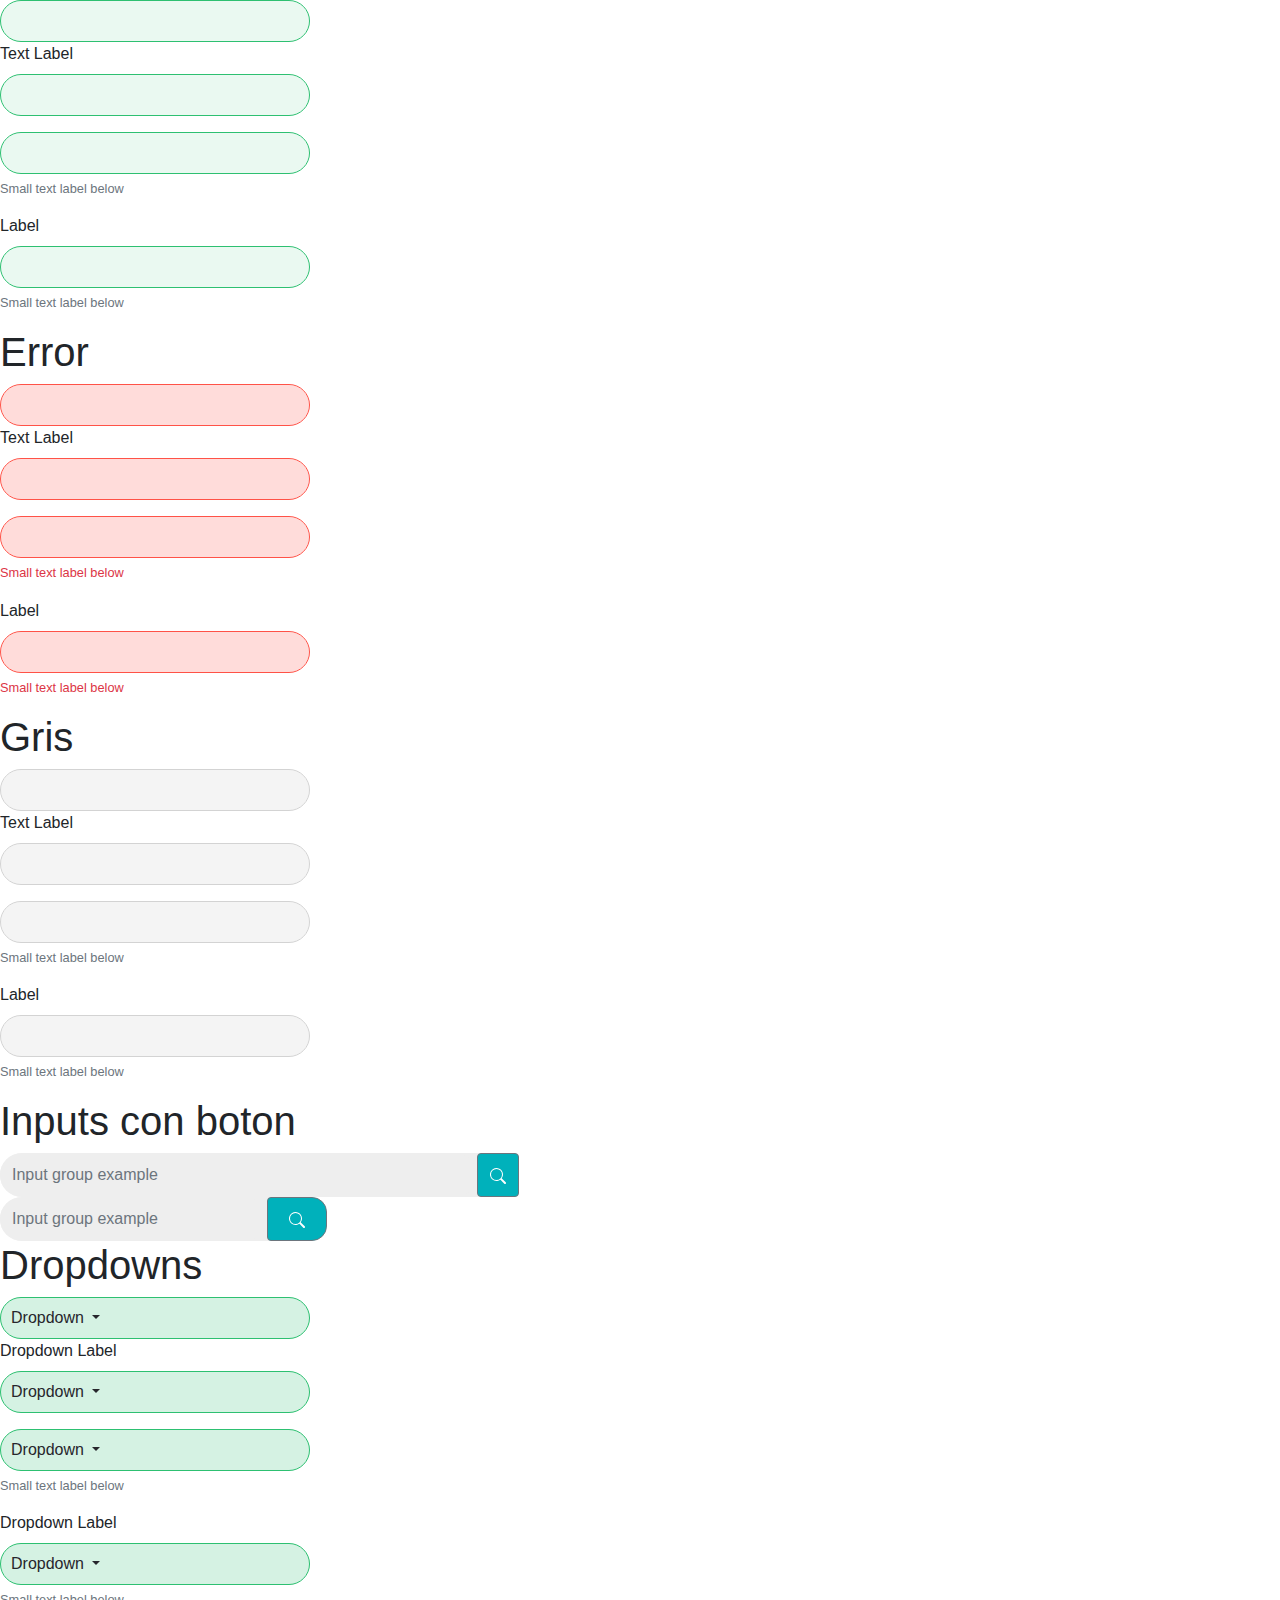
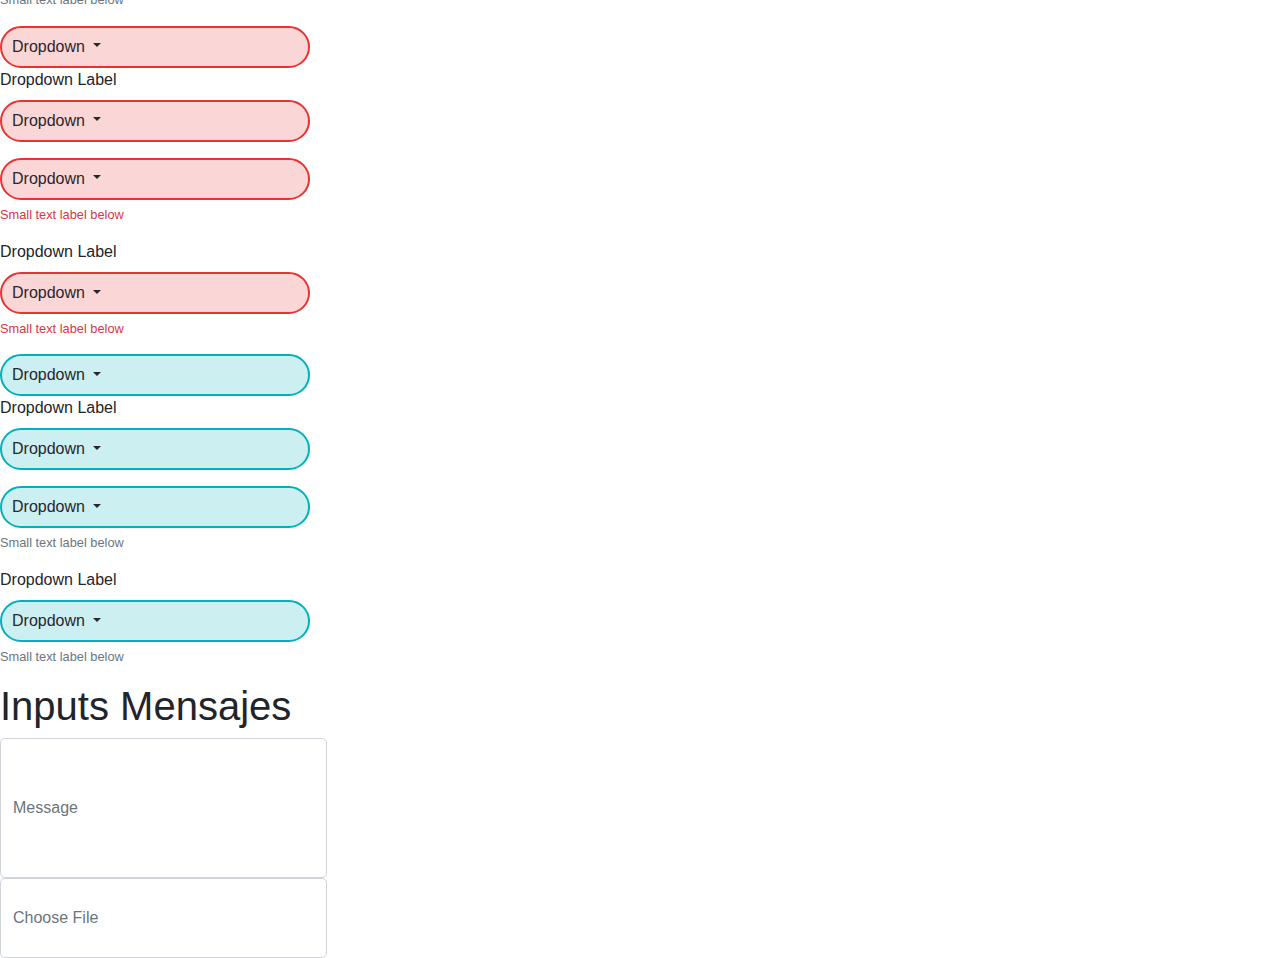
<file: Codigo-Componentes/Inputs mobile/Inputs.html>
<!DOCTYPE html>
<!--[if lt IE 7]>      <html class="no-js lt-ie9 lt-ie8 lt-ie7"> <![endif]-->
<!--[if IE 7]>         <html class="no-js lt-ie9 lt-ie8"> <![endif]-->
<!--[if IE 8]>         <html class="no-js lt-ie9"> <![endif]-->
<!--[if gt IE 8]>      <html class="no-js"> <!--<![endif]-->
<html>

<head>
    <meta charset="utf-8">
    <meta http-equiv="X-UA-Compatible" content="IE=edge">
    <title></title>
    <meta name="description" content="">
    <meta name="viewport" content="width=device-width, initial-scale=1">
    <link rel="stylesheet" href="insputsStyle.css">
    <link href="https://cdn.jsdelivr.net/npm/bootstrap@5.3.0-alpha3/dist/css/bootstrap.min.css" rel="stylesheet"
        integrity="sha384-KK94CHFLLe+nY2dmCWGMq91rCGa5gtU4mk92HdvYe+M/SXH301p5ILy+dN9+nJOZ" crossorigin="anonymous">
    <script src="https://cdn.jsdelivr.net/npm/bootstrap@5.3.0-alpha3/dist/js/bootstrap.bundle.min.js"
        integrity="sha384-ENjdO4Dr2bkBIFxQpeoTz1HIcje39Wm4jDKdf19U8gI4ddQ3GYNS7NTKfAdVQSZe"
        crossorigin="anonymous"></script>



    <!---->
    <link rel="stylesheet" href="https://maxcdn.bootstrapcdn.com/bootstrap/4.5.2/css/bootstrap.min.css">
    <script src="https://ajax.googleapis.com/ajax/libs/jquery/3.5.1/jquery.min.js"></script>
    <script src="https://cdnjs.cloudflare.com/ajax/libs/popper.js/1.16.0/umd/popper.min.js"></script>
    <script src="https://maxcdn.bootstrapcdn.com/bootstrap/4.5.2/js/bootstrap.min.js"></script>
</head>

<body>
    <!--[if lt IE 7]>
            <p class="browsehappy">You are using an <strong>outdated</strong> browser. Please <a href="#">upgrade your browser</a> to improve your experience.</p>
        <![endif]-->



    <input class="form-control rounded-pill"
        style="width: 310px; height: 42px; border-color: #2DC071; background-color: rgba(45, 192, 113, 0.1); border-radius: 48px;">




    <div class="form-group">
        <label for="exampleInput">Text Label</label>
        <input type="text" class="form-control rounded-pill" id="exampleInput"
            style="width: 310px; height: 42px; border-color: #2DC071; background-color: rgba(45, 192, 113, 0.1);">
    </div>



    <div class="form-group">
        <!--<label for="example-input" class="form-label">Label</label>-->
        <input type="text" class="form-control rounded-pill" id="example-input"
            style="width: 310px; height: 42px; border-color: #2DC071; background-color: rgba(45, 192, 113, 0.1); border-radius: 48px;">
        <small class="form-text text-muted" style="margin-top: 5px;">Small text label below</small>
    </div>

    <div class="form-group">
        <label for="example-input" class="form-label">Label</label>
        <input type="text" class="form-control rounded-pill" id="example-input"
            style="width: 310px; height: 42px; border-color: #2DC071; background-color: rgba(45, 192, 113, 0.1); border-radius: 48px;">
        <small class="form-text text-muted" style="margin-top: 5px;">Small text label below</small>
    </div>


    <!---->

    <H1>Error</H1>

    <input class="form-control rounded-pill"
        style="width: 310px; height: 42px; border-color: #FF5247; background-color: rgba(255, 82, 71, 0.2); border-radius: 48px;">

    <div class="form-group">
        <label for="exampleInput">Text Label</label>
        <input type="text" class="form-control rounded-pill" id="exampleInput"
            style="width: 310px; height: 42px; border-color: #FF5247; background-color: rgba(255, 82, 71, 0.2);">
    </div>

    <div class="form-group">
        <input type="text" class="form-control rounded-pill" id="example-input"
            style="width: 310px; height: 42px; border-color: #FF5247; background-color: rgba(255, 82, 71, 0.2); border-radius: 48px;">
        <small class="form-text text-danger" style="margin-top: 5px;">Small text label below</small>
    </div>

    <div class="form-group">
        <label for="example-input" class="form-label">Label</label>
        <input type="text" class="form-control rounded-pill" id="example-input"
            style="width: 310px; height: 42px; border-color: #FF5247; background-color: rgba(255, 82, 71, 0.2); border-radius: 48px;">
        <small class="form-text text-danger" style="margin-top: 5px;">Small text label below</small>
    </div>


    <!---->

    <h1>Gris</h1>

    <input class="form-control rounded-pill"
        style="width: 310px; height: 42px; border-color: #D3D3D3; background-color: #F4F4F4; border-radius: 48px;">

    <div class="form-group">
        <label for="exampleInput">Text Label</label>
        <input type="text" class="form-control rounded-pill" id="exampleInput"
            style="width: 310px; height: 42px; border-color: #D3D3D3; background-color: #F4F4F4;">
    </div>

    <div class="form-group">
        <!--<label for="example-input" class="form-label">Label</label>-->
        <input type="text" class="form-control rounded-pill" id="example-input"
            style="width: 310px; height: 42px; border-color: #D3D3D3; background-color: #F4F4F4; border-radius: 48px;">
        <small class="form-text text-muted" style="margin-top: 5px; color: #D3D3D3;">Small text label below</small>
    </div>

    <div class="form-group">
        <label for="example-input" class="form-label">Label</label>
        <input type="text" class="form-control rounded-pill" id="example-input"
            style="width: 310px; height: 42px; border-color: #D3D3D3; background-color: #F4F4F4; border-radius: 48px;">
        <small class="form-text text-muted" style="margin-top: 5px; color: #D3D3D3;">Small text label below</small>
    </div>





    <!---->


    <h1>Inputs con boton</h1>
    <!---->


    <div class="input-group"
        style="width: 519px; height: 44px; background-color: #EEEEEE; border-radius: 22px; border: none;">

        <input type="text" class="form-control rounded-pill" placeholder="Input group example"
            aria-label="Input group example" aria-describedby="basic-addon1"
            style="height: 44px; border: none; background-color: #EEEEEE;">
        <button type="button" class="btn btn-secondary" style="background-color: #00B1BB;">
            <svg xmlns="http://www.w3.org/2000/svg" width="16" height="16" fill="currentColor" class="bi bi-search"
                viewBox="0 0 16 16">
                <path
                    d="M11.742 10.344a6.5 6.5 0 1 0-1.397 1.398h-.001c.03.04.062.078.098.115l3.85 3.85a1 1 0 0 0 1.415-1.414l-3.85-3.85a1.007 1.007 0 0 0-.115-.1zM12 6.5a5.5 5.5 0 1 1-11 0 5.5 5.5 0 0 1 11 0z">
                </path>
            </svg>
        </button>
    </div>


    <div class="input-group"
        style="width: 327px; height: 44px; background-color: #EEEEEE; border-radius: 22px; border: none;">

        <input type="text" class="form-control rounded-pill" placeholder="Input group example"
            aria-label="Input group example" aria-describedby="basic-addon1"
            style="height: 44px; border: none; background-color: #EEEEEE;">
        <button type="button" class="btn btn-secondary"
            style="background-color: #00B1BB; width: 60px; border-top-right-radius: 15px; border-bottom-right-radius: 15px;">
            <svg xmlns="http://www.w3.org/2000/svg" width="16" height="16" fill="currentColor" class="bi bi-search"
                viewBox="0 0 16 16">
                <path
                    d="M11.742 10.344a6.5 6.5 0 1 0-1.397 1.398h-.001c.03.04.062.078.098.115l3.85 3.85a1 1 0 0 0 1.415-1.414l-3.85-3.85a1.007 1.007 0 0 0-.115-.1zM12 6.5a5.5 5.5 0 1 1-11 0 5.5 5.5 0 0 1 11 0z">
                </path>
            </svg>
        </button>

    </div>


    <!---->

    <h1>Dropdowns</h1>


    <div class="dropdown">
        <button class="btn btn-secondary dropdown-toggle rounded-pill" type="button" id="dropdownMenuButton"
            data-toggle="dropdown" aria-haspopup="true" aria-expanded="false"
            style="width: 310px; height: 42px; border-color: #2DC071; background-color: rgba(45, 192, 113, 0.2); color: #27262C;">
            Dropdown
        </button>
        <div class="dropdown-menu" aria-labelledby="dropdownMenuButton">
            <a class="dropdown-item" href="#" style="color: #27262C;">Action</a>
            <a class="dropdown-item" href="#" style="color: #27262C;">Another action</a>
            <a class="dropdown-item" href="#" style="color: #27262C;">Something else here</a>
        </div>
    </div>
    <style>
        .dropdown-toggle {
            text-align: left;
            padding-left: 10px;
        }
    </style>

    <div class="form-group">
        <label for="dropdown">Dropdown Label</label>
        <div class="dropdown">
            <button class="btn btn-secondary dropdown-toggle rounded-pill" type="button" id="dropdownMenuButton"
                data-toggle="dropdown" aria-haspopup="true" aria-expanded="false"
                style="width: 310px; height: 42px; border-color: #2DC071; background-color: rgba(45, 192, 113, 0.2); color: #27262C;">
                Dropdown
            </button>
            <div class="dropdown-menu" aria-labelledby="dropdownMenuButton">
                <a class="dropdown-item" href="#" style="color: #27262C;">Action</a>
                <a class="dropdown-item" href="#" style="color: #27262C;">Another action</a>
                <a class="dropdown-item" href="#" style="color: #27262C;">Something else here</a>
            </div>
        </div>
    </div>

    <div class="form-group">
        <div class="dropdown">
            <button class="btn btn-secondary dropdown-toggle rounded-pill" type="button" id="dropdownMenuButton"
                data-toggle="dropdown" aria-haspopup="true" aria-expanded="false"
                style="width: 310px; height: 42px; border-color: #2DC071; background-color: rgba(45, 192, 113, 0.2); color: #27262C;">
                Dropdown
            </button>
            <small class="form-text text-muted" style="margin-top: 5px;">Small text label below</small>
            <div class="dropdown-menu" aria-labelledby="dropdownMenuButton">
                <a class="dropdown-item" href="#" style="color: #27262C;">Action</a>
                <a class="dropdown-item" href="#" style="color: #27262C;">Another action</a>
                <a class="dropdown-item" href="#" style="color: #27262C;">Something else here</a>
            </div>
        </div>
    </div>


    <div class="form-group">
        <label for="dropdown">Dropdown Label</label>
        <div class="dropdown">
            <button class="btn btn-secondary dropdown-toggle rounded-pill" type="button" id="dropdownMenuButton"
                data-toggle="dropdown" aria-haspopup="true" aria-expanded="false"
                style="width: 310px; height: 42px; border-color: #2DC071; background-color: rgba(45, 192, 113, 0.2); color: #27262C;">
                Dropdown
            </button>
            <small class="form-text text-muted" style="margin-top: 5px;">Small text label below</small>
            <div class="dropdown-menu" aria-labelledby="dropdownMenuButton">
                <a class="dropdown-item" href="#" style="color: #27262C;">Action</a>
                <a class="dropdown-item" href="#" style="color: #27262C;">Another action</a>
                <a class="dropdown-item" href="#" style="color: #27262C;">Something else here</a>
            </div>
        </div>
    </div>


    <!---->

    <div class="dropdown">
        <button class="btn btn-secondary dropdown-toggle rounded-pill" type="button" id="dropdownMenuButton"
            data-toggle="dropdown" aria-haspopup="true" aria-expanded="false"
            style="width: 310px; height: 42px; border-width: 2px; border-color: #EB3232; background-color: rgba(235, 50, 50, 0.2); color: #27262C;">
            Dropdown
        </button>
        <div class="dropdown-menu" aria-labelledby="dropdownMenuButton">
            <a class="dropdown-item" href="#" style="color: #27262C;">Action</a>
            <a class="dropdown-item" href="#" style="color: #27262C;">Another action</a>
            <a class="dropdown-item" href="#" style="color: #27262C;">Something else here</a>
        </div>
    </div>



    <div class="form-group">
        <label for="dropdown">Dropdown Label</label>
        <div class="dropdown">
            <button class="btn btn-secondary dropdown-toggle rounded-pill" type="button" id="dropdownMenuButton"
                data-toggle="dropdown" aria-haspopup="true" aria-expanded="false"
                style="width: 310px; height: 42px; border-width: 2px; border-color: #EB3232; background-color: rgba(235, 50, 50, 0.2); color: #27262C;">
                Dropdown
            </button>
            <div class="dropdown-menu" aria-labelledby="dropdownMenuButton">
                <a class="dropdown-item" href="#" style="color: #27262C;">Action</a>
                <a class="dropdown-item" href="#" style="color: #27262C;">Another action</a>
                <a class="dropdown-item" href="#" style="color: #27262C;">Something else here</a>
            </div>
        </div>
    </div>

    <div class="form-group">
        <div class="dropdown">
            <button class="btn btn-secondary dropdown-toggle rounded-pill" type="button" id="dropdownMenuButton"
                data-toggle="dropdown" aria-haspopup="true" aria-expanded="false"
                style="width: 310px; height: 42px; border-width: 2px; border-color: #EB3232; background-color: rgba(235, 50, 50, 0.2); color: #27262C;">
                Dropdown
            </button>
            <small class="form-text text-danger" style="margin-top: 5px; color: #EB3232;">Small text label below</small>
            <div class="dropdown-menu" aria-labelledby="dropdownMenuButton">
                <a class="dropdown-item" href="#" style="color: #27262C;">Action</a>
                <a class="dropdown-item" href="#" style="color: #27262C;">Another action</a>
                <a class="dropdown-item" href="#" style="color: #27262C;">Something else here</a>
            </div>
        </div>
    </div>


    <div class="form-group">
        <label for="dropdown">Dropdown Label</label>
        <div class="dropdown">
            <button class="btn btn-secondary dropdown-toggle rounded-pill" type="button" id="dropdownMenuButton"
                data-toggle="dropdown" aria-haspopup="true" aria-expanded="false"
                style="width: 310px; height: 42px; border-width: 2px; border-color: #EB3232; background-color: rgba(235, 50, 50, 0.2); color: #27262C;">
                Dropdown
            </button>
            <small class="form-text text-danger" style="margin-top: 5px; ">Small text label below</small>
            <div class="dropdown-menu" aria-labelledby="dropdownMenuButton">
                <a class="dropdown-item" href="#" style="color: #27262C;">Action</a>
                <a class="dropdown-item" href="#" style="color: #27262C;">Another action</a>
                <a class="dropdown-item" href="#" style="color: #27262C;">Something else here</a>
            </div>
        </div>
    </div>


    <!--Azulito-->


    <div class="dropdown">
        <button class="btn btn-secondary dropdown-toggle rounded-pill" type="button" id="dropdownMenuButton"
            data-toggle="dropdown" aria-haspopup="true" aria-expanded="false"
            style="width: 310px; height: 42px; border-width: 2px; border-color: #00B1BB; background-color: rgba(0, 177, 187, 0.2); color: #27262C;">
            Dropdown
        </button>
        <div class="dropdown-menu" aria-labelledby="dropdownMenuButton">
            <a class="dropdown-item" href="#" style="color: #27262C;">Action</a>
            <a class="dropdown-item" href="#" style="color: #27262C;">Another action</a>
            <a class="dropdown-item" href="#" style="color: #27262C;">Something else here</a>
        </div>
    </div>


    <div class="form-group">
        <label for="dropdown">Dropdown Label</label>
        <div class="dropdown">
            <button class="btn btn-secondary dropdown-toggle rounded-pill" type="button" id="dropdownMenuButton"
                data-toggle="dropdown" aria-haspopup="true" aria-expanded="false"
                style="width: 310px; height: 42px; border-width: 2px; border-color: #00B1BB; background-color: rgba(0, 177, 187, 0.2); color: #27262C;">
                Dropdown
            </button>
            <div class="dropdown-menu" aria-labelledby="dropdownMenuButton">
                <a class="dropdown-item" href="#" style="color: #27262C;">Action</a>
                <a class="dropdown-item" href="#" style="color: #27262C;">Another action</a>
                <a class="dropdown-item" href="#" style="color: #27262C;">Something else here</a>
            </div>
        </div>
    </div>

    <div class="form-group">
        <div class="dropdown">
            <button class="btn btn-secondary dropdown-toggle rounded-pill" type="button" id="dropdownMenuButton"
                data-toggle="dropdown" aria-haspopup="true" aria-expanded="false"
                style="width: 310px; height: 42px; border-width: 2px; border-color: #00B1BB; background-color: rgba(0, 177, 187, 0.2); color: #27262C;">
                Dropdown
            </button>
            <small class="form-text text-muted" style="margin-top: 5px; ">Small text label below</small>
            <div class="dropdown-menu" aria-labelledby="dropdownMenuButton">
                <a class="dropdown-item" href="#" style="color: #27262C;">Action</a>
                <a class="dropdown-item" href="#" style="color: #27262C;">Another action</a>
                <a class="dropdown-item" href="#" style="color: #27262C;">Something else here</a>
            </div>
        </div>
    </div>



    <div class="form-group">
        <label for="dropdown" style="color: #27262C;">Dropdown Label</label>
        <div class="dropdown">
            <button class="btn btn-secondary dropdown-toggle rounded-pill" type="button" id="dropdownMenuButton"
                data-toggle="dropdown" aria-haspopup="true" aria-expanded="false"
                style="width: 310px; height: 42px; border-width: 2px; border-color: #00B1BB; background-color: rgba(0, 177, 187, 0.2); color: #27262C;">
                Dropdown
            </button>
            <small class="form-text text-muted" style="margin-top: 5px; color: #00B1BB;">Small text label below</small>
            <div class="dropdown-menu" aria-labelledby="dropdownMenuButton">
                <a class="dropdown-item" href="#" style="color: #27262C;">Action</a>
                <a class="dropdown-item" href="#" style="color: #27262C;">Another action</a>
                <a class="dropdown-item" href="#" style="color: #27262C;">Something else here</a>
            </div>
        </div>
    </div>



    <!--Inputs de mensaje-->

    <h1>Inputs Mensajes</h1>

    <input type="text" class="form-control rounded-lg" style="width: 327px; height: 140px; border-radius: 20px;"
        placeholder="Message">


    <input type="text" class="form-control rounded-lg" style="width: 327px; height: 80px; border-radius: 20px;"
        placeholder="Choose File">





</body>

</html>
</file>
<file: style.css>
* {
    margin: 0;
    padding: 0;
    box-sizing: border-box;
}

:root {
    /*Colors*/
    /*Various*/
    --color-text: #27262C;
    --color-base-white: #F2F2F2;
    --color-accent-white: #F8F8F8;
    --color-base-gray: #27262C;
    --color-error: #EB3232;
    --color-warning: #FDA624;
    --color-success: #2DC071;
    --color-accent-black: #000000;
    --fill-success: rgba(45, 192, 113, 0.2);
    --fill-error: rgba(235, 50, 50, 0.2);
    --fill-generic: rgba(0, 177, 187, 0.2);
    --fill-input: #F2F4F5;


    /*Blue*/
    --color-blue1: #00B1BB;
    --color-blue2: #2FD9DE;
    --color-blue3: #BDF0F2;

    /*Dark Violet*/
    --color-dark-violet1: #2D3982;
    --color-dark-violet2: #535C97;
    --color-dark-violet3: #8A90B5;
    --color-dark-violet4: #C3C5D4;

    /*Violet*/
    --color-violet1: #6321A6;
    --color-violet2: #8E50B7;
    --color-violet3: #BA93D2;
    --color-violet4: #E4D4ED;

    /*Orange*/
    --color-orange1: #F25C05;
    --color-orange2: #FF8826;
    --color-orange3: #FFB67D;

    /*Yellow*/
    --color-yellow1: #e3ff0b;
}

/* Typography */
.headline1 {
    font-family: 'Montserrat', sans-serif;
    font-style: normal;
    font-weight: 700;
    font-size: 56px;
    line-height: 110%;
}

.headline2 {
    font-family: 'Montserrat', sans-serif;
    font-style: normal;
    font-weight: 700;
    font-size: 48px;
    line-height: 120%;
}


.headline3 {
    font-family: 'Montserrat', sans-serif;
    font-style: normal;
    font-weight: 700;
    font-size: 32px;
    line-height: 120%;
}

.headline4 {
    font-family: 'Montserrat', sans-serif;
    font-style: normal;
    font-weight: 700;
    font-size: 24px;
    line-height: 120%;
}

.headline5 {
    font-family: 'Montserrat', sans-serif;
    font-style: normal;
    font-weight: 600;
    font-size: 18px;
    line-height: 120%;
}

.body1 {
    font-family: 'Montserrat', sans-serif;
    font-style: normal;
    font-weight: 500;
    font-size: 18px;
    line-height: 140%;
}

.body2 {
    font-family: 'Montserrat', sans-serif;
    font-style: normal;
    font-weight: 500;
    font-size: 16px;
    line-height: 130%;
}

.body3 {
    font-family: 'Montserrat', sans-serif;
    font-style: normal;
    font-weight: 500;
    font-size: 14px;
    line-height: 130%;
}

@media only screen and (max-width: 768px) {

    .headline1 {
        font-family: 'Montserrat', sans-serif;
        font-style: normal;
        font-weight: 700;
        font-size: 24px;
        line-height: 120%;
    }

    .headline2 {
        font-family: 'Montserrat', sans-serif;
        font-style: normal;
        font-weight: 700;
        font-size: 20px;
        line-height: 120%;
    }

    .headline3 {
        font-family: 'Montserrat', sans-serif;
        font-style: normal;
        font-weight: 700;
        font-size: 18px;
        line-height: 120%;
    }

    .headline4 {
        font-family: 'Montserrat', sans-serif;
        font-style: normal;
        font-weight: 700;
        font-size: 16px;
        line-height: 120%;
    }

    .headline5 {
        font-family: 'Montserrat', sans-serif;
        font-style: normal;
        font-weight: 700;
        font-size: 14px;
        line-height: 120%;
    }

    .body1 {
        font-family: 'Montserrat', sans-serif;
        font-style: normal;
        font-weight: 500;
        font-size: 16px;
        line-height: 140%;
    }

    .body2 {
        font-family: 'Montserrat', sans-serif;
        font-style: normal;
        font-weight: 500;
        font-size: 14px;
        line-height: 130%;
    }

    .body3 {
        font-family: 'Montserrat', sans-serif;
        font-style: normal;
        font-weight: 500;
        font-size: 14px;
        line-height: 130%;
    }

}

.text-button-link-bold {
    font-family: 'Montserrat', sans-serif;
    font-style: normal;
    font-weight: 600;
    font-size: 20px;
    line-height: 28px;
}

.text-button-link-normal {
    font-family: 'Montserrat', sans-serif;
    font-style: normal;
    font-weight: 600;
    font-size: 18px;
    line-height: 24px;
}

.text-button-link-medium {
    font-family: 'Montserrat', sans-serif;
    font-style: normal;
    font-weight: 400;
    font-size: 16px;
    line-height: 20px;
}

.text-button-link-small {
    font-family: 'Montserrat', sans-serif;
    font-style: normal;
    font-weight: 400;
    font-size: 14px;
    line-height: 16px;
}

.fields-text_placeholder {
    font-family: 'Montserrat', sans-serif;
    font-style: normal;
    font-weight: 500;
    font-size: 16px;
    line-height: 24px;
}

.fields-text_title {
    font-family: 'Montserrat', sans-serif;
    font-style: normal;
    font-weight: 400;
    font-size: 14px;
    line-height: 20px;
}

.fields-text_description {
    font-family: 'Montserrat', sans-serif;
    font-style: normal;
    font-weight: 400;
    font-size: 12px;
    line-height: 16px;
}


/* Logo */
.logo {
    width: 122px;
    height: 44.46px;
}

.logo1 {
    width: 144px;
    height: 52.47px;
}

header {
    width: 100%;
    background-color: white;
}

/* Buttons */

.button-large {
    width: 423px;
    height: 42px;
    border-radius: 48px;
}

@media only screen and (max-width: 768px) {

    .button-large {
        width: 327px;
        height: 42px;
        border-radius: 48px;
    }
}

.button-medium {
    display: flex !important;
    padding: 9px 29px !important;
    height: 42px;
    border-radius: 48px;
    align-items: center;
}

.button-small {
    width: 154px;
    height: 42px;
    border-radius: 48px;
}

/* Buttons States*/

.btn-active {
    border: none;
    background: var(--color-blue1) !important;
    color: var(--color-base-white);
    box-shadow: 0px 4px 10px rgba(0, 177, 187, 0.3);
}

.btn-pressed {
    border: none;
    background: var(--color-blue3);
    color: var(--color-blue1);
    box-shadow: 0px 4px 10px rgba(0, 177, 187, 0.3);
}

.btn-inactive {
    border: none;
    background: #E3E5E6;
    color: #979C9E;
    box-shadow: 0px 4px 10px #E3E5E5;
}

.btn-outline {
    border: 1px solid var(--color-blue1);
    background-color: transparent;
    color: var(--color-blue1);
    filter: drop-shadow(0px 4px 10px rgba(0, 177, 187, 0.3));
}

.btn-outline-inactive {
    border: 1px solid #CDCFD0;
    background-color: transparent;
    color: #CDCFD0;
    filter: drop-shadow(0px 4px 10px rgba(0, 177, 187, 0.3));
}

.btn-transparent-active {
    border: none;
    background-color: transparent;
    color: var(--color-blue1);
    box-shadow: none;
}

.btn-transparent-inactive {
    border: none;
    background-color: transparent;
    color: #CDCFD0;
    box-shadow: none;
}

.placeholder-input-desktop {
    width: 459px;
    height: 44px;
    gap: 47px;
    border-radius: 48px 0px 0px 48px;
}

.placeholder-input-mobile {
    width: 267px;
    height: 44px;
    gap: 47px;
    border-radius: 48px 0px 0px 48px;
    background-color: #EEEEEE;
}


.button-toggler {
    width: 45.22px;
    height: 45.22px;
    background-color: var(--color-orange2) !important;
    border-radius: 62px !important;
}

.distance-icon {
    padding-right: 11px
}


/*RESET*/

a {
    color: inherit;
    text-decoration: none;
}

ul {
    list-style: none;
}

.first-nav {
    background-color: white;
}

.second-nav {
    background-color: var(--color-accent-white);
}

@media only screen and (max-width: 768px) {
    .second-nav {
        background-color: white;        
    }
}

.form-control {

    margin-right: 0 !important;

}

.button-nav:hover,
.button-nav:focus {
    display: flex;
    background-color: var(--color-white);
    color: var(--primary-color-violet);
    border-color: var(--primary-color-violet);

}

.navbar-light .navbar-nav .nav-link {
    color: var(--color-base-white);
}

.navbar-dark .navbar-nav .nav-link:focus,
.navbar-dark .navbar-nav .nav-link:hover {
    color: var(--color-base-gray);
}

.navbar-dark .navbar-nav .nav-link {
    color: var(--color-orange1);
}

.search-button {
    width: 60px;
    height: 44px;
    background-color: var(--color-blue1);
    color: var(--color-base-white);
    border-radius: 0px 20px 20px 0px;
    margin: 0 !important;

}

.search-button:hover,
.search-button:focus {

    background-color: var(--color-white);
    color: var(--primary-color-violet);
    border-color: var(--primary-color-violet);
}

.credito {
    color: var(--color-blue1);
    padding-top: 5px;
    height: 75px;
    background-color: gainsboro;
}

.credito h2 {
    color: var(--primary-color-orange);
    padding-top: 5px;
    height: 75px;
    background-color: gainsboro;
    padding-left: 10px;
}

.breadcrumb {
    margin-bottom: 5px;
    padding-left: 10px;
}

.card-text {
    font: var(--text-mobile-body3);
    font-size: var(--text-mobile-body3);
    color: var(--paragraph);
}

.button-credito {
    border-radius: 100px;
    color: var(--color-white);
    background-color: var(--primary-color-violet);
}

.card {
    padding-top: 20px;
    border-radius: 20px;
}

.card-img-top {
    position: relative;
    bottom: 20px;
    border-radius: 20px 20px 0px 0px;
}

.buscador {
    display: flex;
    justify-content: center;
}

@media (max-width:600px) {
    .navbar-light {
        display: none !important;
    }
}

.navbar .navbar-nav .nav-link {
    border-bottom: #000000;
}

@media only screen and (max-width: 992px) {
    .border-bottom-gg {
        padding: 0 9px;
    }

    .border-bottom-gg {
        border-bottom: 2px solid #DDDDDD;
    }
}
</file>
<file: Historias de grandeza/hg.css>
@media only screen and (max-width: 768px) {
    #share {
        display: flex !important;
        flex-direction: column;
        padding: 35px 20px !important;
    }
    
    #filter-container {
        display: flex !important;
        width: 100%;
        height: 96px;
        background: var(--color-base-white);
        box-shadow: 0px 4px 14px rgba(0, 0, 0, 0.15);
        padding: 27px 20px;
    }
    
    .tags-container {
        display: flex !important;
        width: 100%;
        height: 100px;
        padding: 0px 20px ;
        text-align: center;
        background: var(--color-accent-white);
        overflow-x: scroll;
    }
    
    #tags-container>* {
        display: flex !important;
        width: auto;
        white-space: nowrap;
    }
    
    .icon-article {
        color: var(--color-error);
    }
    
    #articles-container {
        display: flex !important;
        flex-direction: column;
        align-items: center;
    }
    
    .icon-card {
        color: var(--color-orange1);
        font-size: 60px;
    }

    #others-actions {
        display: block !important;
    }

    #ours-label {
        display: none ;
    }

    .h3-desk {
        display: none;
    }

    .others-icon {
        display: none;
    }

    #container-img-share {
        width: 100% !important;
        margin-bottom: 30px;
    }

    #container-text-btn {
        width: 100% !important;
    }

}

#share {
    display: flex;
    flex-wrap: wrap;
    padding: 35px 175px;
}

#container-text-btn {
    width: 50%;
    float: left;
}

#container-img-share {
    width: 50%;
    float: right;
}

.img-mobile1 {
    width: 102%;
}

.container-text-share{
    float: left;
}

#filter-container {
    display: none;
}

#tags-container {
    display: none;
}

#articles-container {
    display: none;
}

#others-actions {
    display: none;
}

#ours-labels {
    padding: 0px 174px;
}

.others-icon {
    font-size: 50px;
}

#icons-others {
    display: flex;
    justify-content: space-around;
}
</file>
<file: Credito/Microcredito/micro.css>
/*Hero section microcredito*/

section.hero {
    padding: 80px 0;
}

section.hero .text {
    padding: 14px 100px;
    padding-right: 0px;
}

.buttons {
    padding-top: 30px;
    padding-left: 100px;
}

/*Menu flotante*/
#menu-flotante li {
    padding-top: 25px;
}

/* Footer */
.footerW {
    padding-top: 20px;
    background-color: var(--color-dark-violet1);
}

/* Tamaño de iconos */

.tamaño_icono {
    width: 30px;
    height: 30px;
}
</file>
<file: Codigo-Componentes/Cards/cards.css>
@media screen and (max-width: 450px) {

    * {
        font-family: 'Montserrat', sans-serif;
        text-decoration: none;
    }

    .card {
        margin: 20px auto auto auto;
        padding-top: 0px !important;
        width: 328px;
        height: auto;
        background-color: #fff;
        border-radius: 20px !important;
        box-shadow: 0px 4px 14px rgba(0, 0, 0, 0.15);
        display: flex;
        flex-direction: column;
        align-items: flex-start;
        overflow: hidden;
    }

    .orangeTyped {
        color: #F25C05;
    }

    .card>a {
        color: #252B42;
        width: 100%;
        padding: 35px 20px 15px;
        text-decoration: none;
    }

    .medium-active {
        margin: 14px 0px;
        width: 90%;
        height: 42px;
        border-radius: 48px;
        font-weight: 600;
    }

    .card_tittle {
        font-style: normal;
        font-weight: 700;
        font-size: 20px;
        line-height: 120%;
        margin: 15px 0px;
    }

    .text_in_card {

        font-style: normal;
        font-weight: 500;
        font-size: 14px;
        line-height: 28px;

    }

    .img_in_card {
        height: auto;
        margin: -35px -40px auto -20px;
    }

    .tags_section {
        margin-top: 15px;
        display: flex;
        gap: 10px;

    }

    .tags_section p {
        margin: -1px 0px;
    }

    .likes_card {
        display: flex;
        gap: 5px;
    }

    .comments_card {
        display: flex;
        gap: 5px;
    }

    .at_left {
        display: flex;
        gap: 25px;
    }

    .at_right {
        display: flex;
        gap: 25px;
    }

    .options_list {
        display: flex;
        justify-content: space-between;
    }

    .num_likes {
        color: #EB3232;
        font-size: 16px;
    }

    .num_comments {
        color: #707070;
        font-size: 16px;

    }

    .tittle-in-form {

        position: relative;

        width: auto;
        height: auto;
        background-color: #ff8826;

        padding: 35px 45px 30px;
    }

    .card_tittle_form {

        width: auto;
        margin: 0%;

        font-style: normal;
        font-weight: 700;
        font-size: 32px;
        line-height: 33px;
        text-align: center;

        color: #FCFEFF;
    }

    .card>form {

        padding: 0px 20px 15px;

    }

    .text_aclaracion_campos {
        font-family: 'Montserrat';
        font-style: normal;
        font-weight: 400;
        font-size: 14px;
        line-height: 16px;
    }


    .large-active {
        margin: 14px 0px;
        width: 100%;
        height: 42px;
        border-radius: 48px;
        font-weight: 600;
    }

    .campo_in_form .nombre_del_campo {
        
        font-style: normal;
        font-weight: 600;
        font-size: 18px;
        line-height: 24px;

        color: #27262C;

    }

    .card-shortTyped {
        margin: 20px auto auto auto;

        width: 80%;
        height: auto;
        background-color: #fff;

        border-radius: 20px;
        box-shadow: 0px 4px 14px rgba(0, 0, 0, 0.15);

        display: flex;
        flex-direction: column;
        align-items: flex-start;


        overflow: hidden;
    }


    .card-shortTyped >a {
        color: #252B42;
        width: 75%;
        height: 100%;
        padding: 40px;
        display: flex;
        align-content: center;
        gap: 25px;
    }

    .toChange {
        width: 14px;
        height: 26px;
        background-color: #27262C;
        margin: auto;
    }
}
</file>
<file: Codigo-Componentes/Tag/style.css>
/* Tipografia importada del css de Andrea*/
.headline1-mobile {
    font-family: 'Montserrat', sans-serif;
    font-style: normal;
    font-weight: 700;
    font-size: 24px;
    line-height: 120%;

    /*le agrego color*/
    color: #F25C05;
}

/* Estos son mis estilos*/
.w-tag {
    font-family: 'Montserrat', sans-serif;
    font-style: normal;
    font-weight: 400 !important;
    font-size: 16px !important;
    line-height: 20px !important;
    border-radius: 32px !important;
    padding: 8px 16px !important;
}

.family-tag {
    background-color: #FFE2CC;
    color: #F25C05 !important;
}

.business-tag {
    background-color: #BDF0F2;
    color: #00B1BB !important;
}

.grow-tag {
    background-color: #E4D4ED;
    color: #6321A6 !important;
}

.check-container {
    display: flex;
    align-items: center;
}

.check-button {
    background-color: #DCDCDC;
    width: 25px;
    height: 25px;
    margin-right: 13px;
}

.check-button:checked {
    background-color: #00B1BB;
    border-color: transparent;
}

.check-label {
    font-family: 'Montserrat', sans-serif;
    font-style: normal;
    font-weight: 400;
    font-size: 14px;
    line-height: 20px;

}

.slide-label {
    font-family: 'Montserrat', sans-serif;
    font-style: normal;
    font-weight: 600;
    font-size: 14px;
    line-height: 24px;

}

.breadcrumb-item {
    font-family: 'Montserrat', sans-serif;
    font-style: normal;
    font-weight: 400;
    font-size: 16px;
    line-height: 20px;
    color: #6321A6;
}

.breadcrumb-item a {
    font-family: 'Montserrat', sans-serif;
    font-style: normal;
    font-weight: 400;
    font-size: 16px;
    line-height: 20px;
    color: #6321A6;
    text-decoration: none;
}

.title-container {
    background-color: #f8f8f8;
    padding: 14px 175px;
}

@media only screen and (max-width: 768px) {

    .title-container {
        background-color: #f8f8f8;
        padding: 20px;
    }
}

.active {
    color: var(--color-violet1) !important;
    font-weight: bold;
}
</file>
<file: Codigo-Componentes/Inputs mobile/insputsStyle.css>
.dropdown-toggle {
    text-align: left;
    padding-left: 10px;
  }
</file>
